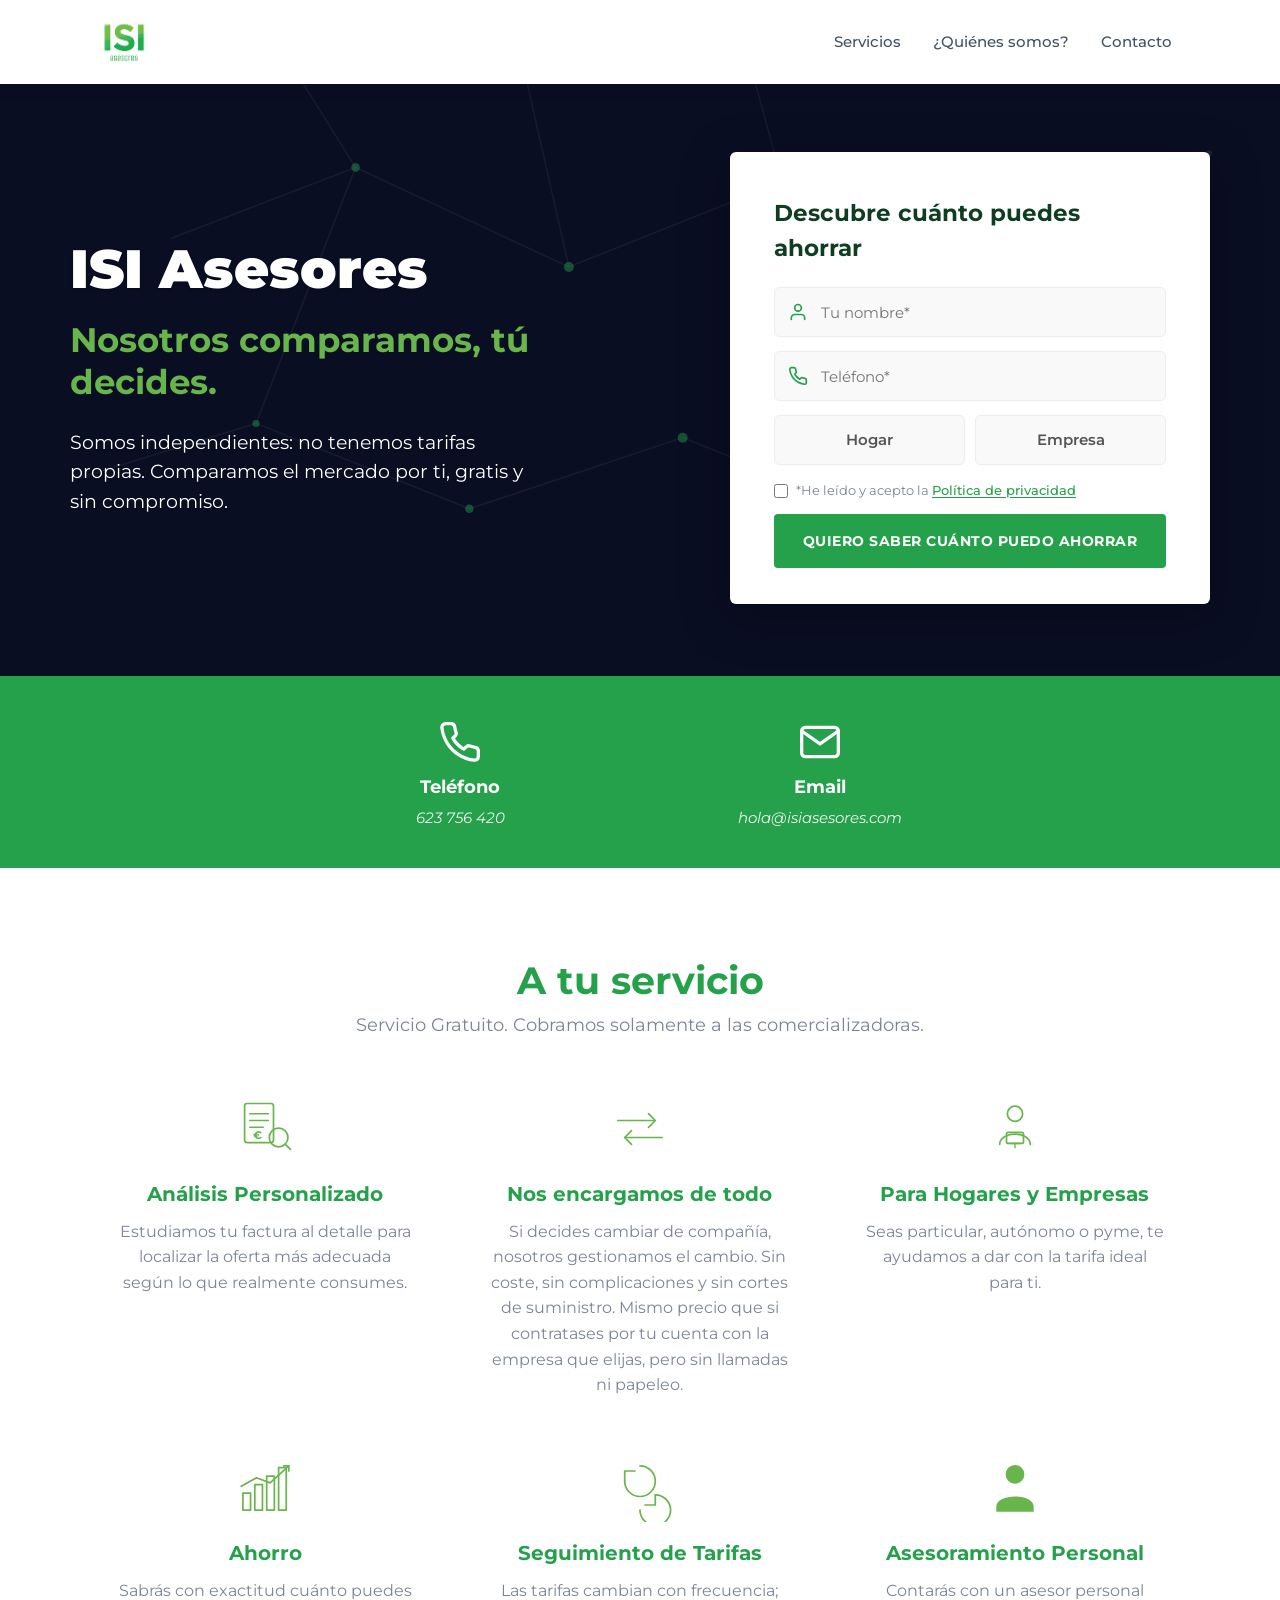
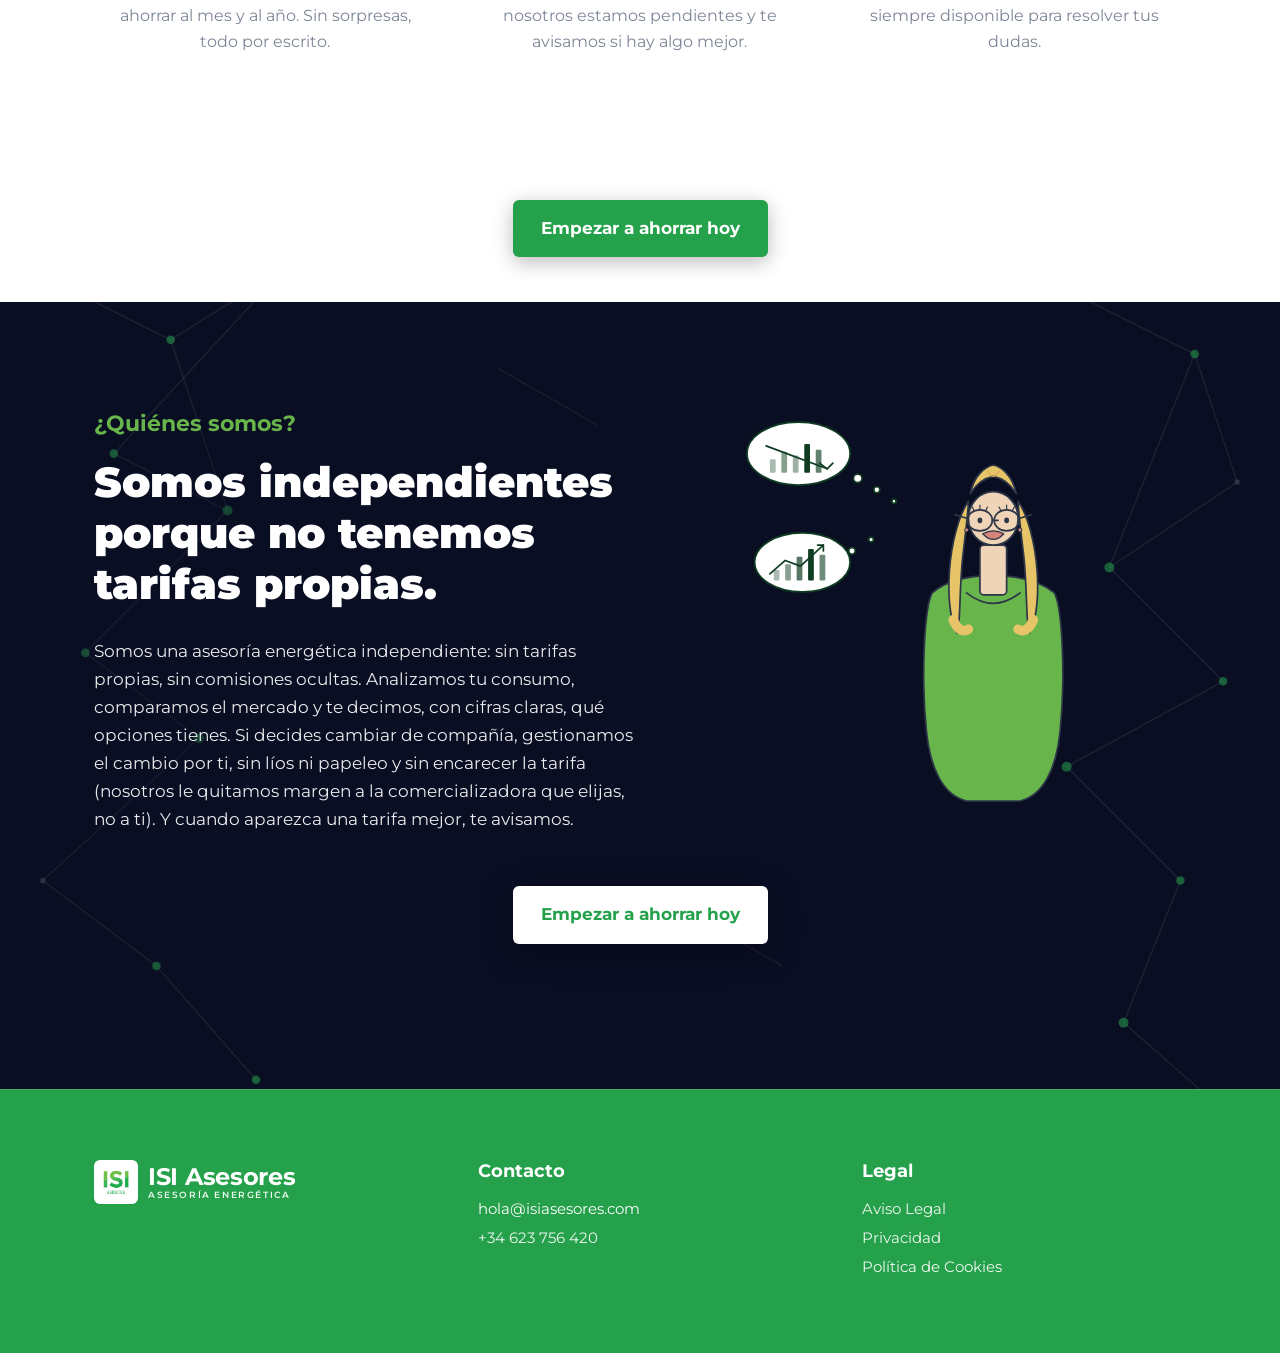
<file: index.html>
<!DOCTYPE html>
<html lang="es">

<head>
    <meta charset="utf-8">
    <link rel="icon" type="image/png" href="logoisi.png">
    <link rel="apple-touch-icon" href="logoisi.png">
    <meta name="viewport" content="width=device-width, initial-scale=1.0">
    <meta name="description" content="ISI Asesores Energéticos. Comparamos por ti, gratis y sin compromiso.">

    <title>ISI Asesores Energéticos</title>

    <link rel="preconnect" href="https://fonts.googleapis.com">
    <link rel="preconnect" href="https://fonts.gstatic.com" crossorigin>
    <link href="https://fonts.googleapis.com/css2?family=Montserrat:wght@400;700;900&display=swap" rel="stylesheet">

    <link href="css/style.css" rel="stylesheet">
</head>

<body>

    <!-- CABECERA -->
    <header class="header">
        <div class="container header__inner">

            <a class="logo" href="#home">
                <img class="logo__img" src="logoisi.png" alt="ISI asesores" width="120" height="60">
            </a>

            <nav class="nav" aria-label="Navegación principal">
                <ul class="nav__list">
                    <li><a class="nav__link" href="#services">Servicios</a></li>
                    <li><a class="nav__link" href="#somos">¿Quiénes somos?</a></li>
                    <li><a class="nav__link" href="#contacto-form">Contacto</a></li>
                </ul>
            </nav>

            <button class="nav-toggle" type="button" aria-label="Abrir menú">
                <span class="nav-toggle__bar"></span>
                <span class="nav-toggle__bar"></span>
                <span class="nav-toggle__bar"></span>
            </button>

        </div>
    </header>

    <!-- HERO -->
    <section class="hero" id="home">
        <div class="container hero__inner">

            <div class="hero__content">
                <h1 class="hero__title">ISI Asesores</h1>
                <h2 class="hero__subtitle">Nosotros comparamos, tú decides.</h2>
                <p class="hero__text">Somos independientes: no tenemos tarifas propias. Comparamos el mercado por ti, gratis y sin compromiso.</p>
            </div>

            <div class="hero__form-wrap">
                <div class="form-card" id="contacto-form">
                    <h3 class="form-card__title">Descubre cuánto puedes ahorrar</h3>

                    <form class="form-card__form">
                        <div class="form-card__field">
                            <svg class="form-card__field-icon" viewBox="0 0 24 24" fill="none" stroke="currentColor" stroke-width="2" stroke-linecap="round" stroke-linejoin="round" aria-hidden="true">
                                <path d="M20 21v-2a4 4 0 0 0-4-4H8a4 4 0 0 0-4 4v2"/>
                                <circle cx="12" cy="7" r="4"/>
                            </svg>
                            <input class="form-card__input" type="text" name="nombre" placeholder="Tu nombre*" required>
                        </div>

                        <div class="form-card__field">
                            <svg class="form-card__field-icon" viewBox="0 0 24 24" fill="none" stroke="currentColor" stroke-width="2" stroke-linecap="round" stroke-linejoin="round" aria-hidden="true">
                                <path d="M22 16.92v3a2 2 0 0 1-2.18 2 19.79 19.79 0 0 1-8.63-3.07 19.5 19.5 0 0 1-6-6 19.79 19.79 0 0 1-3.07-8.67A2 2 0 0 1 4.11 2h3a2 2 0 0 1 2 1.72c.127.96.361 1.903.7 2.81a2 2 0 0 1-.45 2.11L8.09 9.91a16 16 0 0 0 6 6l1.27-1.27a2 2 0 0 1 2.11-.45c.907.339 1.85.573 2.81.7A2 2 0 0 1 22 16.92z"/>
                            </svg>
                            <input class="form-card__input" type="tel" name="telefono" placeholder="Teléfono*" required>
                        </div>

                        <div class="form-card__tipo">
                            <label class="form-card__pill">
                                <input type="radio" name="tipo" value="hogar" required>
                                <span>Hogar</span>
                            </label>
                            <label class="form-card__pill">
                                <input type="radio" name="tipo" value="empresa">
                                <span>Empresa</span>
                            </label>
                        </div>

                        <label class="form-card__terms">
                            <input type="checkbox" name="acepto" value="1" required>
                            <span>*He leído y acepto la <a class="form-card__link" href="https://isiasesores.com/#">Política de privacidad</a></span>
                        </label>

                        <button class="form-card__submit" type="submit">QUIERO SABER CUÁNTO PUEDO AHORRAR</button>
                    </form>
                </div>
            </div>

        </div>
    </section>

    <!-- FRANJA DE CONTACTO -->
    <section class="contact-bar">
        <div class="container contact-bar__grid">

            <div class="contact-bar__item">
                <div class="contact-bar__icon">
                    <svg viewBox="0 0 24 24" fill="none" stroke="currentColor" stroke-width="1.8" stroke-linecap="round" stroke-linejoin="round" aria-hidden="true">
                        <path d="M22 16.92v3a2 2 0 0 1-2.18 2 19.79 19.79 0 0 1-8.63-3.07 19.5 19.5 0 0 1-6-6 19.79 19.79 0 0 1-3.07-8.67A2 2 0 0 1 4.11 2h3a2 2 0 0 1 2 1.72c.127.96.361 1.903.7 2.81a2 2 0 0 1-.45 2.11L8.09 9.91a16 16 0 0 0 6 6l1.27-1.27a2 2 0 0 1 2.11-.45c.907.339 1.85.573 2.81.7A2 2 0 0 1 22 16.92z"/>
                    </svg>
                </div>
                <h5 class="contact-bar__label">Teléfono</h5>
                <p class="contact-bar__value">623 756 420</p>
            </div>

            <div class="contact-bar__item">
                <div class="contact-bar__icon">
                    <svg viewBox="0 0 24 24" fill="none" stroke="currentColor" stroke-width="1.8" stroke-linecap="round" stroke-linejoin="round" aria-hidden="true">
                        <path d="M4 4h16c1.1 0 2 .9 2 2v12c0 1.1-.9 2-2 2H4c-1.1 0-2-.9-2-2V6c0-1.1.9-2 2-2z"/>
                        <polyline points="22,6 12,13 2,6"/>
                    </svg>
                </div>
                <h5 class="contact-bar__label">Email</h5>
                <p class="contact-bar__value">hola@isiasesores.com</p>
            </div>

        </div>
    </section>

    <!-- NUESTROS SERVICIOS -->
    <section class="services" id="services">
        <div class="container">

            <header class="services__header">
                <h2 class="services__title">A tu servicio</h2>
                <p class="services__subtitle">Servicio Gratuito. Cobramos solamente a las comercializadoras.</p>
            </header>

            <div class="services__grid">

                <article class="services__card">
                    <div class="services__icon" aria-hidden="true">
                        <svg viewBox="0 0 80 80" fill="none" xmlns="http://www.w3.org/2000/svg">
                            <rect x="16" y="10" width="34" height="46" rx="3" stroke="currentColor" stroke-width="2" stroke-linejoin="round"/>
                            <line x1="22" y1="22" x2="44" y2="22" stroke="currentColor" stroke-width="1.6" stroke-linecap="round"/>
                            <line x1="22" y1="30" x2="44" y2="30" stroke="currentColor" stroke-width="1.6" stroke-linecap="round"/>
                            <line x1="22" y1="38" x2="38" y2="38" stroke="currentColor" stroke-width="1.6" stroke-linecap="round"/>
                            <text x="26" y="52" fill="currentColor" font-family="Montserrat, sans-serif" font-size="13" font-weight="700">€</text>
                            <circle cx="56" cy="50" r="11" stroke="currentColor" stroke-width="2"/>
                            <line x1="64" y1="58" x2="70" y2="64" stroke="currentColor" stroke-width="2" stroke-linecap="round"/>
                        </svg>
                    </div>
                    <h3 class="services__card-title">Análisis Personalizado</h3>
                    <p class="services__card-text">Estudiamos tu factura al detalle para localizar la oferta más adecuada según lo que realmente consumes.</p>
                </article>

                <article class="services__card">
                    <div class="services__icon" aria-hidden="true">
                        <svg viewBox="0 0 80 80" fill="none" xmlns="http://www.w3.org/2000/svg">
                            <path d="M14 30 H58" stroke="currentColor" stroke-width="2" stroke-linecap="round"/>
                            <polyline points="50,22 58,30 50,38" stroke="currentColor" stroke-width="2" stroke-linecap="round" stroke-linejoin="round"/>
                            <path d="M66 50 H22" stroke="currentColor" stroke-width="2" stroke-linecap="round"/>
                            <polyline points="30,42 22,50 30,58" stroke="currentColor" stroke-width="2" stroke-linecap="round" stroke-linejoin="round"/>
                        </svg>
                    </div>
                    <h3 class="services__card-title">Nos encargamos de todo</h3>
                    <p class="services__card-text">Si decides cambiar de compañía, nosotros gestionamos el cambio. Sin coste, sin complicaciones y sin cortes de suministro. Mismo precio que si contratases por tu cuenta con la empresa que elijas, pero sin llamadas ni papeleo.</p>
                </article>

                <article class="services__card">
                    <div class="services__icon" aria-hidden="true">
                        <svg viewBox="0 0 80 80" fill="none" xmlns="http://www.w3.org/2000/svg">
                            <circle cx="40" cy="22" r="9" stroke="currentColor" stroke-width="2"/>
                            <path d="M22 58 C22 42 58 42 58 58" stroke="currentColor" stroke-width="2" stroke-linecap="round"/>
                            <rect x="30" y="44" width="20" height="13" rx="2" stroke="currentColor" stroke-width="2"/>
                            <line x1="34" y1="57" x2="46" y2="57" stroke="currentColor" stroke-width="1.6" stroke-linecap="round"/>
                            <line x1="40" y1="57" x2="40" y2="62" stroke="currentColor" stroke-width="1.6" stroke-linecap="round"/>
                        </svg>
                    </div>
                    <h3 class="services__card-title">Para Hogares y Empresas</h3>
                    <p class="services__card-text">Seas particular, autónomo o pyme, te ayudamos a dar con la tarifa ideal para ti.</p>
                </article>

                <article class="services__card">
                    <div class="services__icon" aria-hidden="true">
                        <svg viewBox="0 0 80 80" fill="none" xmlns="http://www.w3.org/2000/svg">
                            <rect x="14" y="46" width="9" height="20" stroke="currentColor" stroke-width="2" stroke-linejoin="round"/>
                            <rect x="28" y="36" width="9" height="30" stroke="currentColor" stroke-width="2" stroke-linejoin="round"/>
                            <rect x="42" y="26" width="9" height="40" stroke="currentColor" stroke-width="2" stroke-linejoin="round"/>
                            <rect x="56" y="16" width="9" height="50" stroke="currentColor" stroke-width="2" stroke-linejoin="round"/>
                            <polyline points="12,38 30,28 46,34 68,14" stroke="currentColor" stroke-width="2" stroke-linecap="round" stroke-linejoin="round"/>
                            <polyline points="62,14 68,14 68,20" stroke="currentColor" stroke-width="2" stroke-linecap="round" stroke-linejoin="round"/>
                        </svg>
                    </div>
                    <h3 class="services__card-title">Ahorro</h3>
                    <p class="services__card-text">Sabrás con exactitud cuánto puedes ahorrar al mes y al año. Sin sorpresas, todo por escrito.</p>
                </article>

                <article class="services__card">
                    <div class="services__icon" aria-hidden="true">
                        <svg viewBox="0 0 80 80" fill="none" xmlns="http://www.w3.org/2000/svg">
                            <path d="M40 14 A18 18 0 1 1 22 32" stroke="currentColor" stroke-width="2" stroke-linecap="round"/>
                            <polyline points="22,32 22,20 34,20" stroke="currentColor" stroke-width="2" stroke-linecap="round" stroke-linejoin="round"/>
                            <path d="M40 66 A18 18 0 1 0 58 48" stroke="currentColor" stroke-width="2" stroke-linecap="round"/>
                            <polyline points="58,48 58,60 46,60" stroke="currentColor" stroke-width="2" stroke-linecap="round" stroke-linejoin="round"/>
                        </svg>
                    </div>
                    <h3 class="services__card-title">Seguimiento de Tarifas</h3>
                    <p class="services__card-text">Las tarifas cambian con frecuencia; nosotros estamos pendientes y te avisamos si hay algo mejor.</p>
                </article>

                <article class="services__card">
                    <div class="services__icon services__icon--solid" aria-hidden="true">
                        <svg viewBox="0 0 80 80" xmlns="http://www.w3.org/2000/svg">
                            <circle cx="40" cy="24" r="11" fill="currentColor"/>
                            <path d="M18 62 C18 46 62 46 62 62 L62 68 H18 Z" fill="currentColor"/>
                        </svg>
                    </div>
                    <h3 class="services__card-title">Asesoramiento Personal</h3>
                    <p class="services__card-text">Contarás con un asesor personal siempre disponible para resolver tus dudas.</p>
                </article>

            </div>
        </div>
    </section>

    <div class="cta-banner">
        <div class="container cta-banner__inner">
            <a class="cta-banner__btn cta-banner__btn--blue" href="#contacto-form">Empezar a ahorrar hoy</a>
        </div>
    </div>

    <!-- ¿QUIÉNES SOMOS? -->
    <section class="somos" id="somos">
        <div class="container somos__inner">

            <div class="somos__content">
                <p class="somos__label">¿Quiénes somos?</p>
                <h2 class="somos__title">Somos independientes porque no tenemos tarifas propias.</h2>
                <p class="somos__text">Somos una asesoría energética independiente: sin tarifas propias, sin comisiones ocultas. Analizamos tu consumo, comparamos el mercado y te decimos, con cifras claras, qué opciones tienes. Si decides cambiar de compañía, gestionamos el cambio por ti, sin líos ni papeleo y sin encarecer la tarifa (nosotros le quitamos margen a la comercializadora que elijas, no a ti). Y cuando aparezca una tarifa mejor, te avisamos.</p>
            </div>

            <div class="somos__illustration" aria-hidden="true">
                <svg class="somos__svg" viewBox="0 0 440 460" fill="none" xmlns="http://www.w3.org/2000/svg">

                    <!-- Bocadillo superior: barras + flecha descendente -->
                    <ellipse cx="76" cy="54" rx="54" ry="33" fill="#ffffff" stroke="#0F3D22" stroke-width="1.8"/>
                    <rect x="46" y="60" width="6" height="14" rx="1" fill="#0F3D22" opacity="0.35"/>
                    <rect x="58" y="52" width="6" height="22" rx="1" fill="#0F3D22" opacity="0.5"/>
                    <rect x="70" y="56" width="6" height="18" rx="1" fill="#0F3D22" opacity="0.4"/>
                    <rect x="82" y="44" width="6" height="30" rx="1" fill="#0F3D22"/>
                    <rect x="94" y="50" width="6" height="24" rx="1" fill="#0F3D22" opacity="0.65"/>
                    <path d="M42 46 L106 70" stroke="#0F3D22" stroke-width="1.8" stroke-linecap="round"/>
                    <path d="M98 64 L106 70 L112 64" stroke="#0F3D22" stroke-width="1.8" stroke-linecap="round" stroke-linejoin="round"/>

                    <!-- Conectores de pensamiento (superior) -->
                    <circle cx="138" cy="80" r="4.5" fill="#ffffff" stroke="#0F3D22" stroke-width="1.8"/>
                    <circle cx="158" cy="92" r="3.2" fill="#ffffff" stroke="#0F3D22" stroke-width="1.8"/>
                    <circle cx="176" cy="104" r="2.2" fill="#ffffff" stroke="#0F3D22" stroke-width="1.8"/>

                    <!-- Bocadillo inferior: barras + flecha ascendente -->
                    <ellipse cx="80" cy="168" rx="50" ry="31" fill="#ffffff" stroke="#0F3D22" stroke-width="1.8"/>
                    <rect x="50" y="176" width="6" height="11" rx="1" fill="#0F3D22" opacity="0.35"/>
                    <rect x="62" y="170" width="6" height="17" rx="1" fill="#0F3D22" opacity="0.5"/>
                    <rect x="74" y="162" width="6" height="25" rx="1" fill="#0F3D22" opacity="0.7"/>
                    <rect x="86" y="154" width="6" height="33" rx="1" fill="#0F3D22"/>
                    <rect x="98" y="160" width="6" height="27" rx="1" fill="#0F3D22" opacity="0.6"/>
                    <path d="M46 180 L62 166 L78 172 L102 150" stroke="#0F3D22" stroke-width="1.8" stroke-linecap="round" stroke-linejoin="round"/>
                    <path d="M96 150 L102 150 L102 156" stroke="#0F3D22" stroke-width="1.8" stroke-linecap="round" stroke-linejoin="round"/>

                    <!-- Conectores de pensamiento (inferior) -->
                    <circle cx="132" cy="156" r="3.5" fill="#ffffff" stroke="#0F3D22" stroke-width="1.8"/>
                    <circle cx="152" cy="144" r="2.5" fill="#ffffff" stroke="#0F3D22" stroke-width="1.8"/>

                    <!-- Torso — trapecio redondeado, sin brazos -->
                    <path d="M216 200 C208 215 204 285 210 345 C214 385 228 412 252 418 L308 418 C332 412 346 385 350 345 C356 285 352 215 344 200 C330 188 308 182 280 182 C252 182 230 188 216 200 Z" fill="#68B54B" stroke="#2d3748" stroke-width="1.8" stroke-linejoin="round"/>

                    <!-- Escote -->
                    <path d="M252 200 Q280 222 308 200" stroke="#2d3748" stroke-width="1.8" stroke-linecap="round"/>

                    <!-- Cuello -->
                    <rect x="266" y="150" width="28" height="52" rx="4" fill="#f0d4b8" stroke="#2d3748" stroke-width="1.8"/>

                    <!-- Cabeza -->
                    <ellipse cx="280" cy="122" rx="26" ry="28" fill="#f0d4b8" stroke="#2d3748" stroke-width="1.8"/>

                    <!-- Pelo rubio — casquete superior -->
                    <path d="M256 96 C260 76 272 68 280 66 C288 68 300 76 304 96 C298 86 290 80 280 78 C270 80 262 86 256 96 Z" fill="#e8c468" stroke="#2d3748" stroke-width="1.8" stroke-linejoin="round"/>
                    <path d="M274 72 Q280 84 286 72" stroke="#d4ad52" stroke-width="1.2" stroke-linecap="round" fill="none"/>

                    <!-- Pelo rubio — mechón lateral izquierdo -->
                    <path d="M254 104 C244 118 236 148 234 178 C232 208 236 232 242 242 C246 234 244 200 248 162 C252 128 254 112 254 104 Z" fill="#e8c468" stroke="#2d3748" stroke-width="1.8" stroke-linejoin="round"/>

                    <!-- Pelo rubio — mechón lateral derecho -->
                    <path d="M306 104 C316 118 324 148 326 178 C328 208 324 232 318 242 C314 234 316 200 312 162 C308 128 306 112 306 104 Z" fill="#e8c468" stroke="#2d3748" stroke-width="1.8" stroke-linejoin="round"/>

                    <!-- Pelo rubio — caída sobre hombros (detrás) -->
                    <path d="M238 228 C242 238 248 242 254 238" stroke="#e8c468" stroke-width="10" stroke-linecap="round"/>
                    <path d="M322 228 C318 238 312 242 306 238" stroke="#e8c468" stroke-width="10" stroke-linecap="round"/>

                    <!-- Ojos -->
                    <ellipse cx="266" cy="124" rx="2.5" ry="3" fill="#2d3748"/>
                    <ellipse cx="294" cy="124" rx="2.5" ry="3" fill="#2d3748"/>

                    <!-- Gafas -->
                    <ellipse cx="266" cy="124" rx="13" ry="11" stroke="#2d3748" stroke-width="1.8"/>
                    <ellipse cx="294" cy="124" rx="13" ry="11" stroke="#2d3748" stroke-width="1.8"/>
                    <path d="M279 124 H285" stroke="#2d3748" stroke-width="1.8" stroke-linecap="round"/>
                    <path d="M253 122 L240 118" stroke="#2d3748" stroke-width="1.8" stroke-linecap="round"/>
                    <path d="M307 122 L320 118" stroke="#2d3748" stroke-width="1.8" stroke-linecap="round"/>

                    <!-- Pestañas -->
                    <path d="M260 114 L258 110" stroke="#2d3748" stroke-width="1.2" stroke-linecap="round"/>
                    <path d="M266 112 L266 108" stroke="#2d3748" stroke-width="1.2" stroke-linecap="round"/>
                    <path d="M272 114 L274 110" stroke="#2d3748" stroke-width="1.2" stroke-linecap="round"/>
                    <path d="M288 114 L286 110" stroke="#2d3748" stroke-width="1.2" stroke-linecap="round"/>
                    <path d="M294 112 L294 108" stroke="#2d3748" stroke-width="1.2" stroke-linecap="round"/>
                    <path d="M300 114 L302 110" stroke="#2d3748" stroke-width="1.2" stroke-linecap="round"/>

                    <!-- Pendientes -->
                    <circle cx="252" cy="134" r="2" fill="#d4847a" stroke="#2d3748" stroke-width="1"/>
                    <circle cx="308" cy="134" r="2" fill="#d4847a" stroke="#2d3748" stroke-width="1"/>

                    <!-- Labios — sonrisa cálida -->
                    <path d="M269 138 Q280 132 291 138 Q280 150 269 138 Z" fill="#d4847a" stroke="#2d3748" stroke-width="1.4" stroke-linejoin="round"/>

                </svg>
            </div>

        </div>

        <div class="cta-banner cta-banner--in-somos">
            <div class="container cta-banner__inner">
                <a class="cta-banner__btn cta-banner__btn--white" href="#contacto-form">Empezar a ahorrar hoy</a>
            </div>
        </div>
    </section>

    <!-- FOOTER -->
    <footer class="footer">
        <div class="footer__main">
            <div class="container footer__grid">

                <div class="footer__col footer__col--logo">
                    <a class="footer-logo" href="index.html">
                        <img class="footer-logo__icon" src="logoisi.png" alt="ISI Asesores" width="44" height="44">
                        <span class="footer-logo__text">
                            <span class="footer-logo__name">ISI Asesores</span>
                            <span class="footer-logo__tagline">ASESORÍA ENERGÉTICA</span>
                        </span>
                    </a>
                </div>

                <div class="footer__col">
                    <h5 class="footer__heading">Contacto</h5>
                    <p class="footer__line"><a class="footer__link" href="mailto:hola@isiasesores.com">hola@isiasesores.com</a></p>
                    <p class="footer__line">+34 623 756 420</p>
                </div>

                <div class="footer__col">
                    <h5 class="footer__heading">Legal</h5>
                    <a class="footer__legal-link" href="aviso-legal.html">Aviso Legal</a>
                    <a class="footer__legal-link" href="privacidad.html">Privacidad</a>
                    <a class="footer__legal-link" href="politica-de-cookies.html">Política de Cookies</a>
                </div>

            </div>
        </div>
    </footer>

    <script>
    (function () {
        var formCard = document.getElementById('contacto-form');
        var form = formCard && formCard.querySelector('.form-card__form');
        if (!form) return;

        var ENDPOINT = 'https://script.google.com/macros/s/AKfycbwnOZeSkvj3JZLTiE7JzxhOlPSsJSbARnwf8aJ-1zMxYRZtURUBpkAH0WVTJsEpiXNtbw/exec';
        var PHONE_REGEX = /^[67][0-9]{8}$/;

        var nombreInput = form.querySelector('[name="nombre"]');
        var telefonoInput = form.querySelector('[name="telefono"]');
        var telefonoField = telefonoInput.closest('.form-card__field');
        var tipoContainer = form.querySelector('.form-card__tipo');
        var tipoInputs = form.querySelectorAll('input[name="tipo"]');
        var aceptoInput = form.querySelector('[name="acepto"]');

        function showError(container, message) {
            var error = container.querySelector('.form-card__error');
            if (!error) {
                error = document.createElement('p');
                error.className = 'form-card__error';
                container.appendChild(error);
            }
            error.textContent = message;
        }

        function hideError(container) {
            var error = container.querySelector('.form-card__error');
            if (error) {
                error.remove();
            }
        }

        telefonoInput.addEventListener('input', function () {
            hideError(telefonoField);
        });

        tipoInputs.forEach(function (radio) {
            radio.addEventListener('change', function () {
                hideError(tipoContainer);
            });
        });

        form.addEventListener('submit', function (event) {
            event.preventDefault();

            var data = new FormData(form);
            var nombre = (data.get('nombre') || '').trim();
            var telefonoDigits = (data.get('telefono') || '').replace(/\D/g, '');
            var tipo = data.get('tipo');
            var isValid = true;

            if (!PHONE_REGEX.test(telefonoDigits)) {
                showError(telefonoField, 'El número introducido no es correcto');
                isValid = false;
            } else {
                hideError(telefonoField);
            }

            if (tipo !== 'hogar' && tipo !== 'empresa') {
                showError(tipoContainer, 'Rellena el campo Hogar / Empresa');
                isValid = false;
            } else {
                hideError(tipoContainer);
            }

            if (!nombre) {
                nombreInput.reportValidity();
                isValid = false;
            }

            if (!aceptoInput.checked) {
                aceptoInput.reportValidity();
                isValid = false;
            }

            if (!isValid) {
                return;
            }

            var payload = {
                nombre: nombre,
                telefono: telefonoDigits,
                tipo: tipo
            };

            fetch(ENDPOINT, {
                method: 'POST',
                mode: 'no-cors',
                headers: { 'Content-Type': 'application/json' },
                body: JSON.stringify(payload)
            }).finally(function () {
                formCard.innerHTML = '<p class="form-card__title form-card__success">¡Gracias! Te llamamos en breve.</p>';
            });
        });
    })();
    </script>

</body>
</html>
</file>
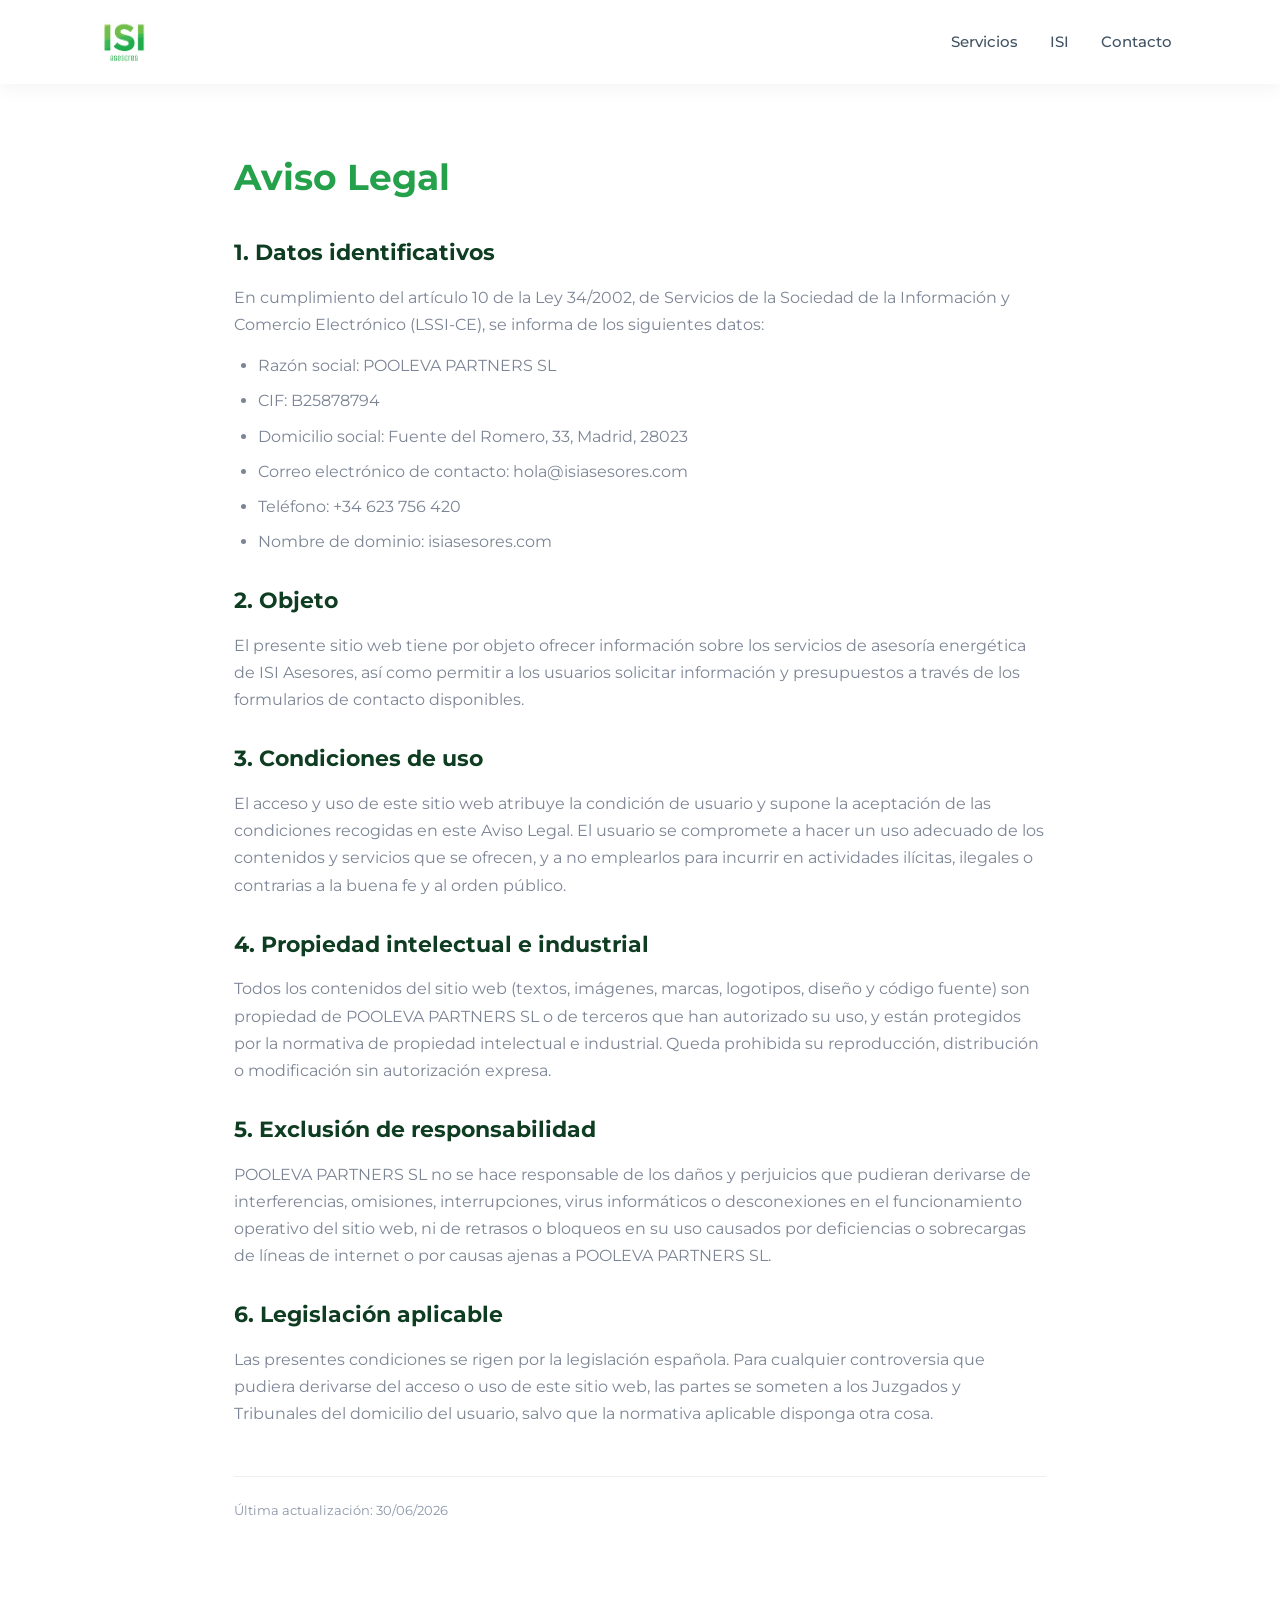
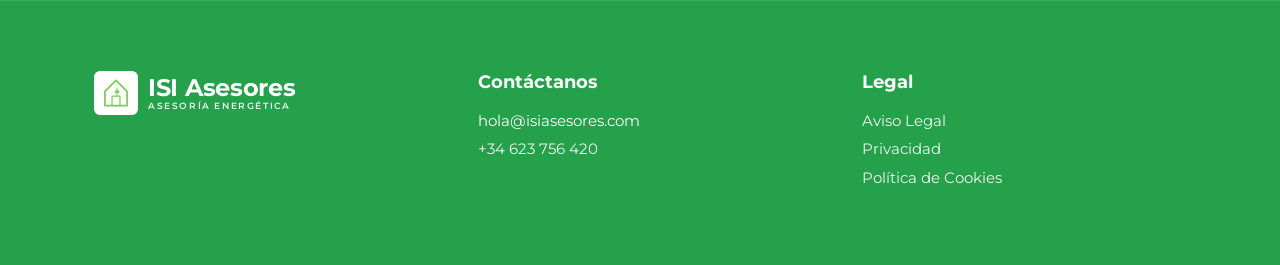
<file: aviso-legal.html>
<!DOCTYPE html>
<html lang="es">

<head>
    <meta charset="utf-8">
    <link rel="icon" type="image/png" href="logoisi.png">
    <link rel="apple-touch-icon" href="logoisi.png">
    <meta name="viewport" content="width=device-width, initial-scale=1.0">
    <meta name="description" content="Aviso Legal de ISI Asesores Energéticos">

    <title>Aviso Legal | ISI Asesores Energéticos</title>

    <link rel="preconnect" href="https://fonts.googleapis.com">
    <link rel="preconnect" href="https://fonts.gstatic.com" crossorigin>
    <link href="https://fonts.googleapis.com/css2?family=Montserrat:wght@400;700;900&display=swap" rel="stylesheet">

    <link href="css/style.css" rel="stylesheet">
</head>

<body>

    <header class="header">
        <div class="container header__inner">

            <a class="logo" href="index.html">
                <img class="logo__img" src="logoisi.png" alt="ISI asesores" width="120" height="60">
            </a>

            <nav class="nav" aria-label="Navegación principal">
                <ul class="nav__list">
                    <li><a class="nav__link" href="index.html#services">Servicios</a></li>
                    <li><a class="nav__link" href="index.html#somos">ISI</a></li>
                    <li><a class="nav__link" href="index.html#contacto-form">Contacto</a></li>
                </ul>
            </nav>

            <button class="nav-toggle" type="button" aria-label="Abrir menú">
                <span class="nav-toggle__bar"></span>
                <span class="nav-toggle__bar"></span>
                <span class="nav-toggle__bar"></span>
            </button>

        </div>
    </header>

    <main class="legal-page">
        <div class="legal-page__inner">

            <h1 class="legal-page__title">Aviso Legal</h1>

            <section class="legal-page__section">
                <h2>1. Datos identificativos</h2>
                <p>En cumplimiento del artículo 10 de la Ley 34/2002, de Servicios de la Sociedad de la Información y Comercio Electrónico (LSSI-CE), se informa de los siguientes datos:</p>
                <ul>
                    <li>Razón social: POOLEVA PARTNERS SL</li>
                    <li>CIF: B25878794</li>
                    <li>Domicilio social: Fuente del Romero, 33, Madrid, 28023</li>
                    <li>Correo electrónico de contacto: hola@isiasesores.com</li>
                    <li>Teléfono: +34 623 756 420</li>
                    <li>Nombre de dominio: isiasesores.com</li>
                </ul>
            </section>

            <section class="legal-page__section">
                <h2>2. Objeto</h2>
                <p>El presente sitio web tiene por objeto ofrecer información sobre los servicios de asesoría energética de ISI Asesores, así como permitir a los usuarios solicitar información y presupuestos a través de los formularios de contacto disponibles.</p>
            </section>

            <section class="legal-page__section">
                <h2>3. Condiciones de uso</h2>
                <p>El acceso y uso de este sitio web atribuye la condición de usuario y supone la aceptación de las condiciones recogidas en este Aviso Legal. El usuario se compromete a hacer un uso adecuado de los contenidos y servicios que se ofrecen, y a no emplearlos para incurrir en actividades ilícitas, ilegales o contrarias a la buena fe y al orden público.</p>
            </section>

            <section class="legal-page__section">
                <h2>4. Propiedad intelectual e industrial</h2>
                <p>Todos los contenidos del sitio web (textos, imágenes, marcas, logotipos, diseño y código fuente) son propiedad de POOLEVA PARTNERS SL o de terceros que han autorizado su uso, y están protegidos por la normativa de propiedad intelectual e industrial. Queda prohibida su reproducción, distribución o modificación sin autorización expresa.</p>
            </section>

            <section class="legal-page__section">
                <h2>5. Exclusión de responsabilidad</h2>
                <p>POOLEVA PARTNERS SL no se hace responsable de los daños y perjuicios que pudieran derivarse de interferencias, omisiones, interrupciones, virus informáticos o desconexiones en el funcionamiento operativo del sitio web, ni de retrasos o bloqueos en su uso causados por deficiencias o sobrecargas de líneas de internet o por causas ajenas a POOLEVA PARTNERS SL.</p>
            </section>

            <section class="legal-page__section">
                <h2>6. Legislación aplicable</h2>
                <p>Las presentes condiciones se rigen por la legislación española. Para cualquier controversia que pudiera derivarse del acceso o uso de este sitio web, las partes se someten a los Juzgados y Tribunales del domicilio del usuario, salvo que la normativa aplicable disponga otra cosa.</p>
            </section>

            <p class="legal-page__updated">Última actualización: 30/06/2026</p>

        </div>
    </main>

    <footer class="footer">
        <div class="footer__main">
            <div class="container footer__grid">

                <div class="footer__col footer__col--logo">
                    <a class="footer-logo" href="index.html">
                        <svg class="footer-logo__icon" viewBox="0 0 48 48" aria-hidden="true" xmlns="http://www.w3.org/2000/svg">
                            <rect x="4" y="4" width="40" height="40" rx="6" fill="rgba(255,255,255,0.06)"/>
                            <path d="M24 8 L38 22 V40 H10 V22 Z" fill="none" stroke="#7FCB5C" stroke-width="2.2" stroke-linejoin="round"/>
                            <rect x="19" y="28" width="10" height="12" fill="none" stroke="#7FCB5C" stroke-width="1.6" rx="0.5"/>
                            <path d="M26 16 L22 24 H25 L23 30 L29 21 H26 Z" fill="#7FCB5C"/>
                        </svg>
                        <span class="footer-logo__text">
                            <span class="footer-logo__name">ISI Asesores</span>
                            <span class="footer-logo__tagline">ASESORÍA ENERGÉTICA</span>
                        </span>
                    </a>
                </div>

                <div class="footer__col">
                    <h5 class="footer__heading">Contáctanos</h5>
                    <p class="footer__line"><a class="footer__link" href="mailto:hola@isiasesores.com">hola@isiasesores.com</a></p>
                    <p class="footer__line">+34 623 756 420</p>
                </div>

                <div class="footer__col">
                    <h5 class="footer__heading">Legal</h5>
                    <a class="footer__legal-link" href="aviso-legal.html">Aviso Legal</a>
                    <a class="footer__legal-link" href="privacidad.html">Privacidad</a>
                    <a class="footer__legal-link" href="politica-de-cookies.html">Política de Cookies</a>
                </div>

            </div>
        </div>
    </footer>

</body>
</html>
</file>
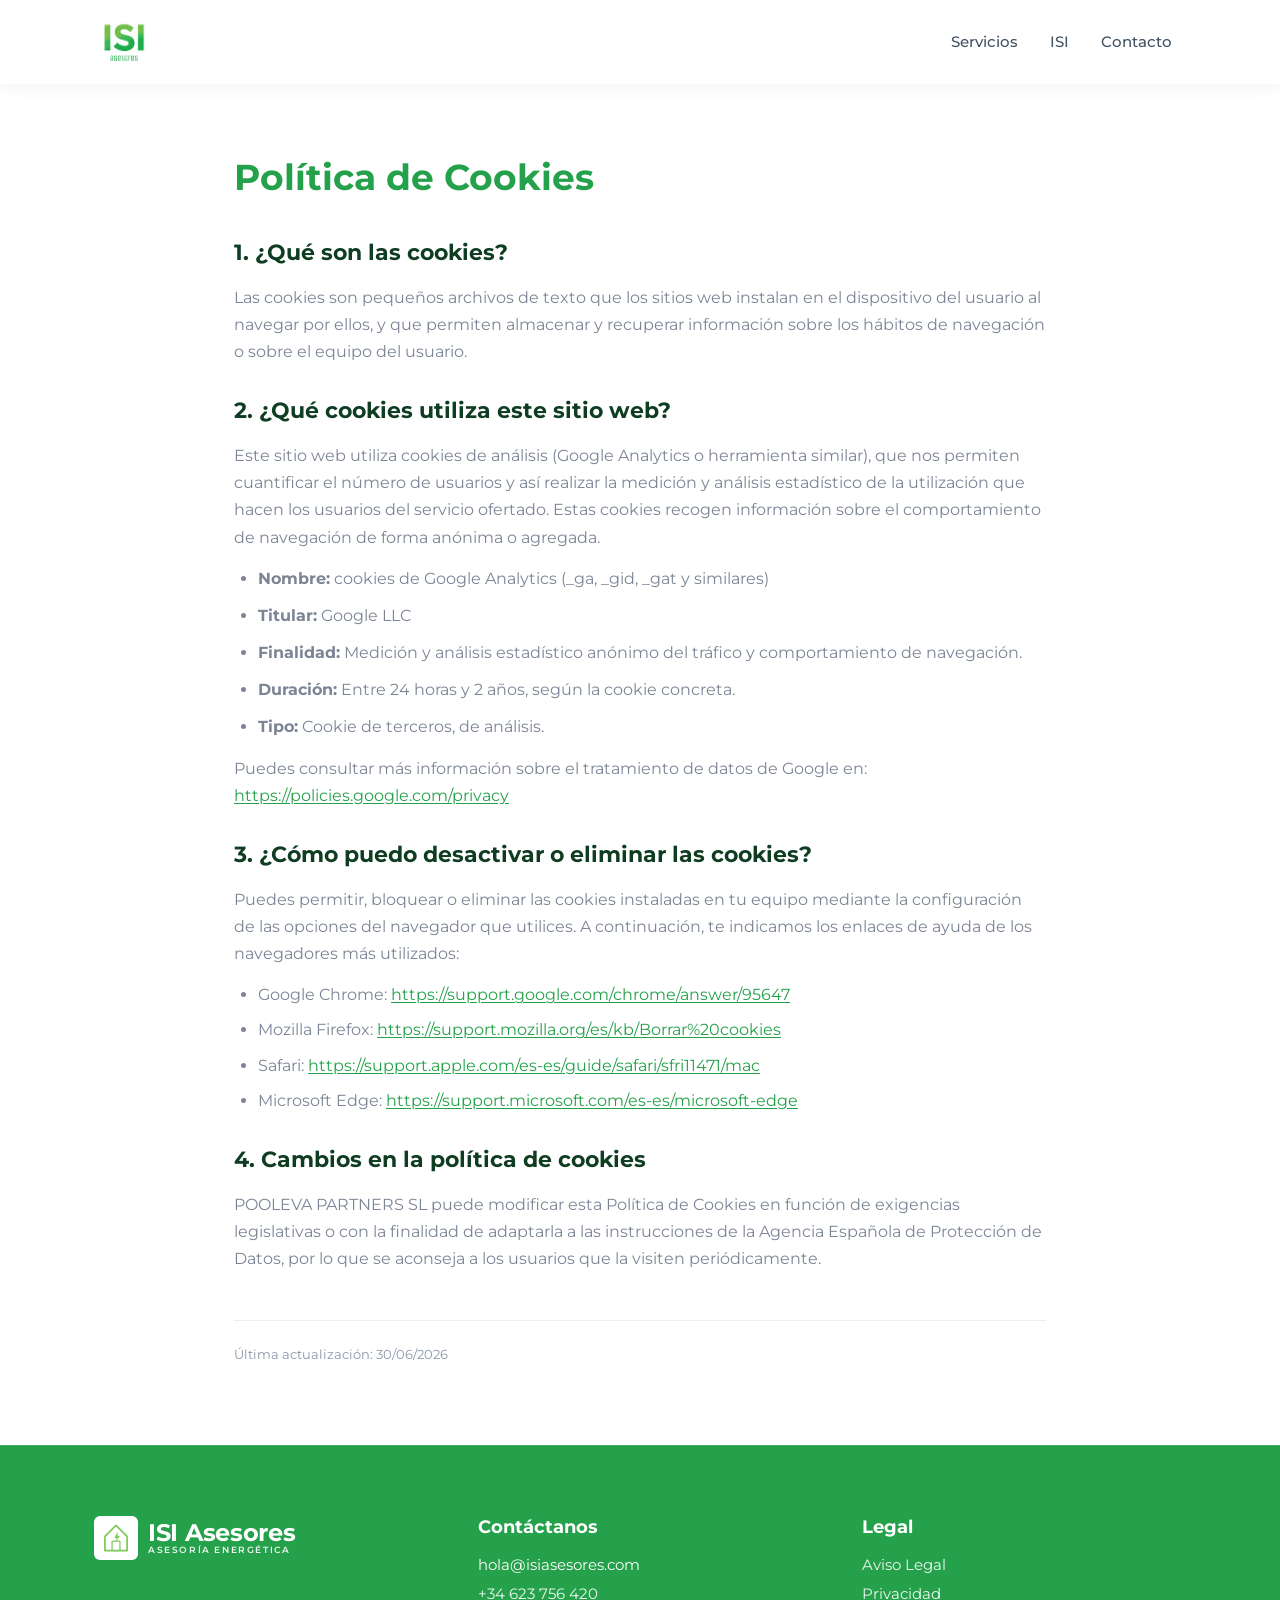
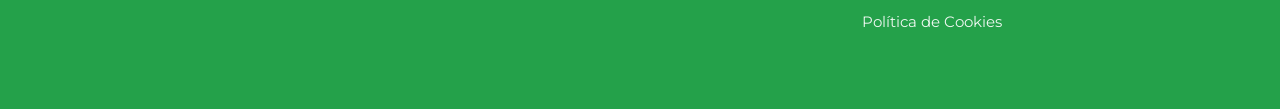
<file: politica-de-cookies.html>
<!DOCTYPE html>
<html lang="es">

<head>
    <meta charset="utf-8">
    <link rel="icon" type="image/png" href="logoisi.png">
    <link rel="apple-touch-icon" href="logoisi.png">
    <meta name="viewport" content="width=device-width, initial-scale=1.0">
    <meta name="description" content="Política de Cookies de ISI Asesores Energéticos">

    <title>Política de Cookies | ISI Asesores Energéticos</title>

    <link rel="preconnect" href="https://fonts.googleapis.com">
    <link rel="preconnect" href="https://fonts.gstatic.com" crossorigin>
    <link href="https://fonts.googleapis.com/css2?family=Montserrat:wght@400;700;900&display=swap" rel="stylesheet">

    <link href="css/style.css" rel="stylesheet">
</head>

<body>

    <header class="header">
        <div class="container header__inner">

            <a class="logo" href="index.html">
                <img class="logo__img" src="logoisi.png" alt="ISI asesores" width="120" height="60">
            </a>

            <nav class="nav" aria-label="Navegación principal">
                <ul class="nav__list">
                    <li><a class="nav__link" href="index.html#services">Servicios</a></li>
                    <li><a class="nav__link" href="index.html#somos">ISI</a></li>
                    <li><a class="nav__link" href="index.html#contacto-form">Contacto</a></li>
                </ul>
            </nav>

            <button class="nav-toggle" type="button" aria-label="Abrir menú">
                <span class="nav-toggle__bar"></span>
                <span class="nav-toggle__bar"></span>
                <span class="nav-toggle__bar"></span>
            </button>

        </div>
    </header>

    <main class="legal-page">
        <div class="legal-page__inner">

            <h1 class="legal-page__title">Política de Cookies</h1>

            <section class="legal-page__section">
                <h2>1. ¿Qué son las cookies?</h2>
                <p>Las cookies son pequeños archivos de texto que los sitios web instalan en el dispositivo del usuario al navegar por ellos, y que permiten almacenar y recuperar información sobre los hábitos de navegación o sobre el equipo del usuario.</p>
            </section>

            <section class="legal-page__section">
                <h2>2. ¿Qué cookies utiliza este sitio web?</h2>
                <p>Este sitio web utiliza cookies de análisis (Google Analytics o herramienta similar), que nos permiten cuantificar el número de usuarios y así realizar la medición y análisis estadístico de la utilización que hacen los usuarios del servicio ofertado. Estas cookies recogen información sobre el comportamiento de navegación de forma anónima o agregada.</p>
                <ul class="legal-page__cookies-list">
                    <li><strong>Nombre:</strong> cookies de Google Analytics (_ga, _gid, _gat y similares)</li>
                    <li><strong>Titular:</strong> Google LLC</li>
                    <li><strong>Finalidad:</strong> Medición y análisis estadístico anónimo del tráfico y comportamiento de navegación.</li>
                    <li><strong>Duración:</strong> Entre 24 horas y 2 años, según la cookie concreta.</li>
                    <li><strong>Tipo:</strong> Cookie de terceros, de análisis.</li>
                </ul>
                <p>Puedes consultar más información sobre el tratamiento de datos de Google en: <a href="https://policies.google.com/privacy" target="_blank" rel="noopener">https://policies.google.com/privacy</a></p>
            </section>

            <section class="legal-page__section">
                <h2>3. ¿Cómo puedo desactivar o eliminar las cookies?</h2>
                <p>Puedes permitir, bloquear o eliminar las cookies instaladas en tu equipo mediante la configuración de las opciones del navegador que utilices. A continuación, te indicamos los enlaces de ayuda de los navegadores más utilizados:</p>
                <ul>
                    <li>Google Chrome: <a href="https://support.google.com/chrome/answer/95647" target="_blank" rel="noopener">https://support.google.com/chrome/answer/95647</a></li>
                    <li>Mozilla Firefox: <a href="https://support.mozilla.org/es/kb/Borrar%20cookies" target="_blank" rel="noopener">https://support.mozilla.org/es/kb/Borrar%20cookies</a></li>
                    <li>Safari: <a href="https://support.apple.com/es-es/guide/safari/sfri11471/mac" target="_blank" rel="noopener">https://support.apple.com/es-es/guide/safari/sfri11471/mac</a></li>
                    <li>Microsoft Edge: <a href="https://support.microsoft.com/es-es/microsoft-edge" target="_blank" rel="noopener">https://support.microsoft.com/es-es/microsoft-edge</a></li>
                </ul>
            </section>

            <section class="legal-page__section">
                <h2>4. Cambios en la política de cookies</h2>
                <p>POOLEVA PARTNERS SL puede modificar esta Política de Cookies en función de exigencias legislativas o con la finalidad de adaptarla a las instrucciones de la Agencia Española de Protección de Datos, por lo que se aconseja a los usuarios que la visiten periódicamente.</p>
            </section>

            <p class="legal-page__updated">Última actualización: 30/06/2026</p>

        </div>
    </main>

    <footer class="footer">
        <div class="footer__main">
            <div class="container footer__grid">

                <div class="footer__col footer__col--logo">
                    <a class="footer-logo" href="index.html">
                        <svg class="footer-logo__icon" viewBox="0 0 48 48" aria-hidden="true" xmlns="http://www.w3.org/2000/svg">
                            <rect x="4" y="4" width="40" height="40" rx="6" fill="rgba(255,255,255,0.06)"/>
                            <path d="M24 8 L38 22 V40 H10 V22 Z" fill="none" stroke="#7FCB5C" stroke-width="2.2" stroke-linejoin="round"/>
                            <rect x="19" y="28" width="10" height="12" fill="none" stroke="#7FCB5C" stroke-width="1.6" rx="0.5"/>
                            <path d="M26 16 L22 24 H25 L23 30 L29 21 H26 Z" fill="#7FCB5C"/>
                        </svg>
                        <span class="footer-logo__text">
                            <span class="footer-logo__name">ISI Asesores</span>
                            <span class="footer-logo__tagline">ASESORÍA ENERGÉTICA</span>
                        </span>
                    </a>
                </div>

                <div class="footer__col">
                    <h5 class="footer__heading">Contáctanos</h5>
                    <p class="footer__line"><a class="footer__link" href="mailto:hola@isiasesores.com">hola@isiasesores.com</a></p>
                    <p class="footer__line">+34 623 756 420</p>
                </div>

                <div class="footer__col">
                    <h5 class="footer__heading">Legal</h5>
                    <a class="footer__legal-link" href="aviso-legal.html">Aviso Legal</a>
                    <a class="footer__legal-link" href="privacidad.html">Privacidad</a>
                    <a class="footer__legal-link" href="politica-de-cookies.html">Política de Cookies</a>
                </div>

            </div>
        </div>
    </footer>

</body>
</html>
</file>
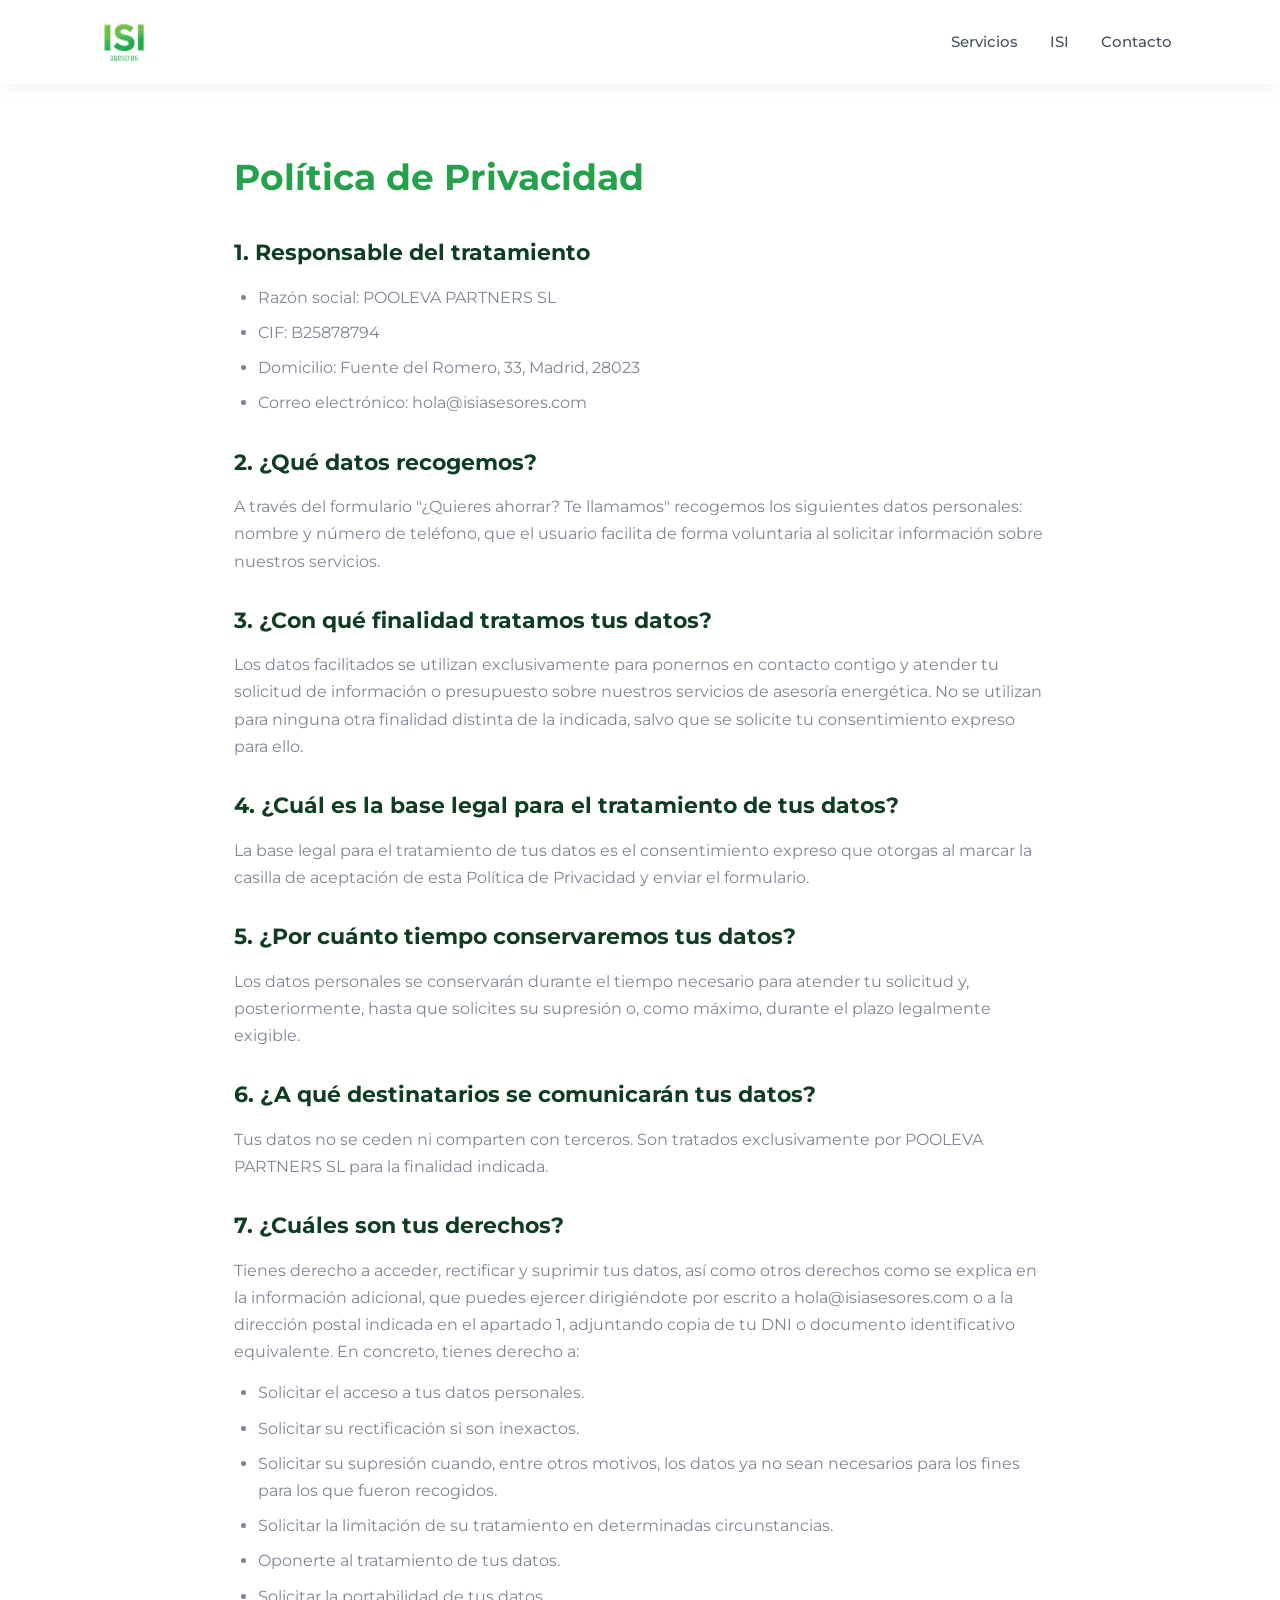
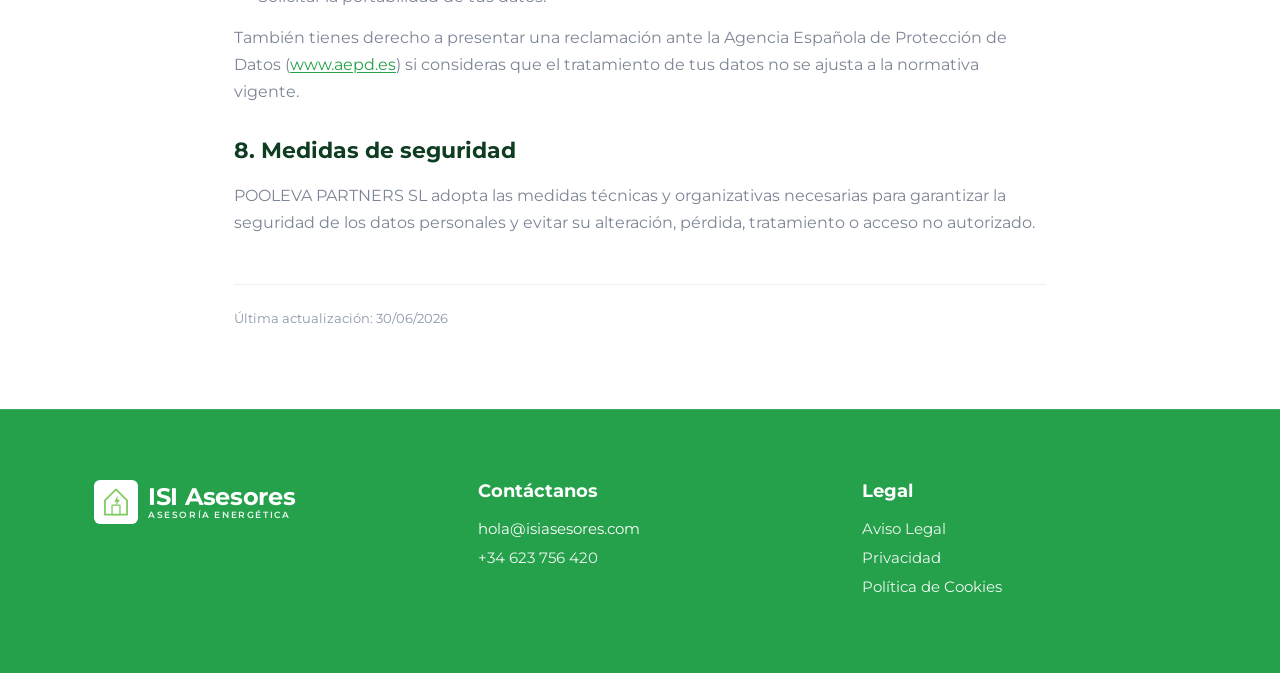
<file: privacidad.html>
<!DOCTYPE html>
<html lang="es">

<head>
    <meta charset="utf-8">
    <link rel="icon" type="image/png" href="logoisi.png">
    <link rel="apple-touch-icon" href="logoisi.png">
    <meta name="viewport" content="width=device-width, initial-scale=1.0">
    <meta name="description" content="Política de Privacidad de ISI Asesores Energéticos">

    <title>Política de Privacidad | ISI Asesores Energéticos</title>

    <link rel="preconnect" href="https://fonts.googleapis.com">
    <link rel="preconnect" href="https://fonts.gstatic.com" crossorigin>
    <link href="https://fonts.googleapis.com/css2?family=Montserrat:wght@400;700;900&display=swap" rel="stylesheet">

    <link href="css/style.css" rel="stylesheet">
</head>

<body>

    <header class="header">
        <div class="container header__inner">

            <a class="logo" href="index.html">
                <img class="logo__img" src="logoisi.png" alt="ISI asesores" width="120" height="60">
            </a>

            <nav class="nav" aria-label="Navegación principal">
                <ul class="nav__list">
                    <li><a class="nav__link" href="index.html#services">Servicios</a></li>
                    <li><a class="nav__link" href="index.html#somos">ISI</a></li>
                    <li><a class="nav__link" href="index.html#contacto-form">Contacto</a></li>
                </ul>
            </nav>

            <button class="nav-toggle" type="button" aria-label="Abrir menú">
                <span class="nav-toggle__bar"></span>
                <span class="nav-toggle__bar"></span>
                <span class="nav-toggle__bar"></span>
            </button>

        </div>
    </header>

    <main class="legal-page">
        <div class="legal-page__inner">

            <h1 class="legal-page__title">Política de Privacidad</h1>

            <section class="legal-page__section">
                <h2>1. Responsable del tratamiento</h2>
                <ul>
                    <li>Razón social: POOLEVA PARTNERS SL</li>
                    <li>CIF: B25878794</li>
                    <li>Domicilio: Fuente del Romero, 33, Madrid, 28023</li>
                    <li>Correo electrónico: hola@isiasesores.com</li>
                </ul>
            </section>

            <section class="legal-page__section">
                <h2>2. ¿Qué datos recogemos?</h2>
                <p>A través del formulario "¿Quieres ahorrar? Te llamamos" recogemos los siguientes datos personales: nombre y número de teléfono, que el usuario facilita de forma voluntaria al solicitar información sobre nuestros servicios.</p>
            </section>

            <section class="legal-page__section">
                <h2>3. ¿Con qué finalidad tratamos tus datos?</h2>
                <p>Los datos facilitados se utilizan exclusivamente para ponernos en contacto contigo y atender tu solicitud de información o presupuesto sobre nuestros servicios de asesoría energética. No se utilizan para ninguna otra finalidad distinta de la indicada, salvo que se solicite tu consentimiento expreso para ello.</p>
            </section>

            <section class="legal-page__section">
                <h2>4. ¿Cuál es la base legal para el tratamiento de tus datos?</h2>
                <p>La base legal para el tratamiento de tus datos es el consentimiento expreso que otorgas al marcar la casilla de aceptación de esta Política de Privacidad y enviar el formulario.</p>
            </section>

            <section class="legal-page__section">
                <h2>5. ¿Por cuánto tiempo conservaremos tus datos?</h2>
                <p>Los datos personales se conservarán durante el tiempo necesario para atender tu solicitud y, posteriormente, hasta que solicites su supresión o, como máximo, durante el plazo legalmente exigible.</p>
            </section>

            <section class="legal-page__section">
                <h2>6. ¿A qué destinatarios se comunicarán tus datos?</h2>
                <p>Tus datos no se ceden ni comparten con terceros. Son tratados exclusivamente por POOLEVA PARTNERS SL para la finalidad indicada.</p>
            </section>

            <section class="legal-page__section">
                <h2>7. ¿Cuáles son tus derechos?</h2>
                <p>Tienes derecho a acceder, rectificar y suprimir tus datos, así como otros derechos como se explica en la información adicional, que puedes ejercer dirigiéndote por escrito a hola@isiasesores.com o a la dirección postal indicada en el apartado 1, adjuntando copia de tu DNI o documento identificativo equivalente. En concreto, tienes derecho a:</p>
                <ul>
                    <li>Solicitar el acceso a tus datos personales.</li>
                    <li>Solicitar su rectificación si son inexactos.</li>
                    <li>Solicitar su supresión cuando, entre otros motivos, los datos ya no sean necesarios para los fines para los que fueron recogidos.</li>
                    <li>Solicitar la limitación de su tratamiento en determinadas circunstancias.</li>
                    <li>Oponerte al tratamiento de tus datos.</li>
                    <li>Solicitar la portabilidad de tus datos.</li>
                </ul>
                <p>También tienes derecho a presentar una reclamación ante la Agencia Española de Protección de Datos (<a href="https://www.aepd.es" target="_blank" rel="noopener">www.aepd.es</a>) si consideras que el tratamiento de tus datos no se ajusta a la normativa vigente.</p>
            </section>

            <section class="legal-page__section">
                <h2>8. Medidas de seguridad</h2>
                <p>POOLEVA PARTNERS SL adopta las medidas técnicas y organizativas necesarias para garantizar la seguridad de los datos personales y evitar su alteración, pérdida, tratamiento o acceso no autorizado.</p>
            </section>

            <p class="legal-page__updated">Última actualización: 30/06/2026</p>

        </div>
    </main>

    <footer class="footer">
        <div class="footer__main">
            <div class="container footer__grid">

                <div class="footer__col footer__col--logo">
                    <a class="footer-logo" href="index.html">
                        <svg class="footer-logo__icon" viewBox="0 0 48 48" aria-hidden="true" xmlns="http://www.w3.org/2000/svg">
                            <rect x="4" y="4" width="40" height="40" rx="6" fill="rgba(255,255,255,0.06)"/>
                            <path d="M24 8 L38 22 V40 H10 V22 Z" fill="none" stroke="#7FCB5C" stroke-width="2.2" stroke-linejoin="round"/>
                            <rect x="19" y="28" width="10" height="12" fill="none" stroke="#7FCB5C" stroke-width="1.6" rx="0.5"/>
                            <path d="M26 16 L22 24 H25 L23 30 L29 21 H26 Z" fill="#7FCB5C"/>
                        </svg>
                        <span class="footer-logo__text">
                            <span class="footer-logo__name">ISI Asesores</span>
                            <span class="footer-logo__tagline">ASESORÍA ENERGÉTICA</span>
                        </span>
                    </a>
                </div>

                <div class="footer__col">
                    <h5 class="footer__heading">Contáctanos</h5>
                    <p class="footer__line"><a class="footer__link" href="mailto:hola@isiasesores.com">hola@isiasesores.com</a></p>
                    <p class="footer__line">+34 623 756 420</p>
                </div>

                <div class="footer__col">
                    <h5 class="footer__heading">Legal</h5>
                    <a class="footer__legal-link" href="aviso-legal.html">Aviso Legal</a>
                    <a class="footer__legal-link" href="privacidad.html">Privacidad</a>
                    <a class="footer__legal-link" href="politica-de-cookies.html">Política de Cookies</a>
                </div>

            </div>
        </div>
    </footer>

</body>
</html>
</file>
<file: css/style.css>
/* =============================================
   ISI Asesores — Hero (CSS puro, sin frameworks)
   ============================================= */

*, *::before, *::after {
  box-sizing: border-box;
  margin: 0;
  padding: 0;
}

html {
  scroll-behavior: smooth;
}

body {
  font-family: 'Montserrat', sans-serif;
  font-weight: 400;
  font-size: 16px;
  line-height: 1.5;
  color: #405263;
  background: #fff;
  -webkit-font-smoothing: antialiased;
}

a {
  text-decoration: none;
  color: inherit;
}

ul {
  list-style: none;
}

img, svg {
  display: block;
  max-width: 100%;
}

.container {
  width: 100%;
  max-width: 1140px;
  margin: 0 auto;
  padding: 0 24px;
}

/* Altura del header fijo (para scroll-margin) */
:root {
  --header-height: 96px;
}

#home,
#services,
#somos,
#contacto-form {
  scroll-margin-top: var(--header-height);
}

/* =============================================
   CABECERA
   ============================================= */

.header {
  position: fixed;
  top: 0;
  left: 0;
  right: 0;
  z-index: 1000;
  background: #fff;
  box-shadow: 0 2px 20px rgba(0, 0, 0, 0.06);
}

.header__inner {
  display: flex;
  align-items: center;
  justify-content: space-between;
  min-height: 72px;
  padding-top: 12px;
  padding-bottom: 12px;
  gap: 24px;
}

/* Logo */
.logo {
  display: flex;
  align-items: center;
  flex-shrink: 0;
  line-height: 0;
}

.logo__img {
  display: block;
  width: auto;
  height: auto;
  max-height: 60px;
  max-width: min(180px, 42vw);
}

/* Navegación desktop */
.nav {
  display: flex;
  align-items: center;
  gap: 8px;
}

.nav__list {
  display: flex;
  align-items: center;
  gap: 4px;
}

.nav__link {
  display: block;
  padding: 10px 14px;
  font-size: 15px;
  font-weight: 500;
  color: #405263;
  transition: color 0.2s ease;
  white-space: nowrap;
}

.nav__link:hover {
  color: #24A14A;
}

.nav__btn {
  display: inline-flex;
  align-items: center;
  gap: 8px;
  margin-left: 8px;
  padding: 10px 18px;
  font-size: 15px;
  font-weight: 500;
  color: #24A14A;
  border: 1.5px solid #24A14A;
  border-radius: 8px;
  transition: background 0.2s ease, color 0.2s ease;
  white-space: nowrap;
}

.nav__btn:hover {
  background: #24A14A;
  color: #fff;
}

.nav__btn-icon {
  width: 16px;
  height: 16px;
  flex-shrink: 0;
}

/* Hamburguesa (solo móvil) */
.nav-toggle {
  display: none;
  flex-direction: column;
  justify-content: center;
  gap: 5px;
  width: 40px;
  height: 40px;
  padding: 8px;
  background: none;
  border: 1.5px solid #24A14A;
  border-radius: 6px;
  cursor: pointer;
}

.nav-toggle__bar {
  display: block;
  width: 100%;
  height: 2px;
  background: #24A14A;
  border-radius: 1px;
}

/* =============================================
   HERO
   ============================================= */

.hero {
  position: relative;
  overflow: hidden;
  padding-top: 72px;
  background-color: #0a0e23;
  background-image: url("data:image/svg+xml,%3Csvg xmlns='http://www.w3.org/2000/svg' width='900' height='700' viewBox='0 0 900 700'%3E%3Crect fill='%230a0e23' width='900' height='700'/%3E%3Cg stroke='rgba(255,255,255,0.06)' stroke-width='1' fill='none'%3E%3Cline x1='70' y1='100' x2='200' y2='150'/%3E%3Cline x1='200' y1='150' x2='350' y2='80'/%3E%3Cline x1='350' y1='80' x2='520' y2='130'/%3E%3Cline x1='520' y1='130' x2='680' y2='70'/%3E%3Cline x1='680' y1='70' x2='830' y2='120'/%3E%3Cline x1='120' y1='280' x2='250' y2='230'/%3E%3Cline x1='250' y1='230' x2='400' y2='300'/%3E%3Cline x1='400' y1='300' x2='550' y2='240'/%3E%3Cline x1='550' y1='240' x2='720' y2='290'/%3E%3Cline x1='720' y1='290' x2='850' y2='220'/%3E%3Cline x1='50' y1='450' x2='180' y2='410'/%3E%3Cline x1='180' y1='410' x2='330' y2='470'/%3E%3Cline x1='330' y1='470' x2='480' y2='420'/%3E%3Cline x1='480' y1='420' x2='630' y2='480'/%3E%3Cline x1='630' y1='480' x2='780' y2='430'/%3E%3Cline x1='200' y1='150' x2='250' y2='230'/%3E%3Cline x1='350' y1='80' x2='400' y2='300'/%3E%3Cline x1='520' y1='130' x2='550' y2='240'/%3E%3Cline x1='180' y1='410' x2='250' y2='230'/%3E%3C/g%3E%3Cg fill='rgba(255,255,255,0.1)'%3E%3Ccircle cx='70' cy='100' r='2'/%3E%3Ccircle cx='830' cy='120' r='2'/%3E%3Ccircle cx='850' cy='220' r='2'/%3E%3Ccircle cx='780' cy='430' r='2'/%3E%3C/g%3E%3Cg fill='rgba(36,161,74,0.45)'%3E%3Ccircle cx='200' cy='150' r='3'/%3E%3Ccircle cx='350' cy='80' r='2.5'/%3E%3Ccircle cx='520' cy='130' r='3'/%3E%3Ccircle cx='680' cy='70' r='2.5'/%3E%3Ccircle cx='250' cy='230' r='3'/%3E%3Ccircle cx='400' cy='300' r='3.5'/%3E%3Ccircle cx='550' cy='240' r='3'/%3E%3Ccircle cx='720' cy='290' r='3'/%3E%3Ccircle cx='180' cy='410' r='2.5'/%3E%3Ccircle cx='330' cy='470' r='3'/%3E%3Ccircle cx='480' cy='420' r='3.5'/%3E%3Ccircle cx='630' cy='480' r='3'/%3E%3C/g%3E%3C/svg%3E");
  background-size: cover;
  background-position: center;
}

.hero__inner {
  position: relative;
  z-index: 1;
  display: grid;
  grid-template-columns: minmax(0, 1fr) minmax(0, 480px);
  gap: 40px;
  align-items: center;
  padding: 80px 0 72px;
}

/* Columna izquierda */
.hero__content {
  max-width: 540px;
}

.hero__title {
  font-size: clamp(40px, 5vw, 54px);
  font-weight: 900;
  color: #fff;
  line-height: 1.1;
  margin-bottom: 20px;
  text-shadow: 0 1px 3px rgba(0, 0, 0, 0.3);
}

.hero__subtitle {
  font-size: clamp(24px, 3vw, 34px);
  font-weight: 700;
  color: #68B54B;
  line-height: 1.25;
  margin-bottom: 24px;
}

.hero__text {
  font-size: 19px;
  font-weight: 400;
  color: #fff;
  line-height: 1.55;
  margin-bottom: 0;
  max-width: 480px;
  text-shadow: 0 1px 2px rgba(0, 0, 0, 0.2);
}

/* Columna derecha — tarjeta formulario */
.hero__form-wrap {
  display: flex;
  justify-content: flex-end;
}

.form-card {
  width: 100%;
  max-width: 480px;
  background: #fff;
  border-radius: 6px;
  padding: 44px 44px 36px;
  box-shadow: 0 12px 48px rgba(0, 0, 0, 0.35);
}

.form-card__title {
  font-size: 23px;
  font-weight: 700;
  color: #0F3D22;
  margin-bottom: 22px;
}

.form-card__field {
  position: relative;
  margin-bottom: 14px;
}

.form-card__field-icon {
  position: absolute;
  left: 14px;
  top: 50%;
  transform: translateY(-50%);
  width: 20px;
  height: 20px;
  pointer-events: none;
  color: #24A14A;
}

.form-card__input {
  width: 100%;
  height: 50px;
  padding: 0 16px 0 46px;
  font-family: 'Montserrat', sans-serif;
  font-size: 15px;
  color: #555;
  background: #f9f9f9;
  border: 1px solid #eee;
  border-radius: 5px;
  outline: none;
  transition: border-color 0.2s ease;
}

.form-card__input:focus {
  border-color: #aaa;
}

.form-card__tipo {
  display: flex;
  flex-wrap: wrap;
  gap: 10px;
  margin-bottom: 14px;
}

.form-card__pill {
  flex: 1;
  position: relative;
  cursor: pointer;
}

.form-card__pill input {
  position: absolute;
  opacity: 0;
  width: 0;
  height: 0;
}

.form-card__pill span {
  display: flex;
  align-items: center;
  justify-content: center;
  height: 50px;
  font-family: 'Montserrat', sans-serif;
  font-size: 15px;
  font-weight: 600;
  color: #555;
  background: #f9f9f9;
  border: 1px solid #eee;
  border-radius: 5px;
  transition: background 0.2s ease, color 0.2s ease, border-color 0.2s ease;
}

.form-card__pill input:checked + span {
  color: #fff;
  background: #24A14A;
  border-color: #24A14A;
}

.form-card__pill input:focus-visible + span {
  outline: 2px solid #24A14A;
  outline-offset: 2px;
}

.form-card__error {
  font-size: 13px;
  color: #d32f2f;
  margin-top: 4px;
  font-weight: 400;
}

.form-card__tipo .form-card__error {
  flex-basis: 100%;
}

.form-card__success {
  text-align: center;
  margin: 28px 0;
}

.form-card__terms {
  display: flex;
  align-items: flex-start;
  gap: 8px;
  margin: 16px 0 14px;
  font-size: 13px;
  line-height: 1.45;
  color: #7c8595;
}

.form-card__terms input[type="checkbox"] {
  margin-top: 3px;
  flex-shrink: 0;
  width: 14px;
  height: 14px;
  accent-color: #24A14A;
}

.form-card__link {
  color: #24A14A;
  font-weight: 500;
  text-decoration: underline;
  text-underline-offset: 2px;
}

.form-card__link:hover {
  color: #1D8A48;
}

.form-card__submit {
  width: 100%;
  padding: 18px 14px;
  font-family: 'Montserrat', sans-serif;
  font-size: 14px;
  font-weight: 700;
  letter-spacing: 0.5px;
  text-transform: uppercase;
  color: #fff;
  background: #24A14A;
  border: none;
  border-radius: 4px;
  cursor: pointer;
  transition: background 0.2s ease;
}

.form-card__submit:hover {
  background: #3DC873;
}

.form-card__divider {
  border: none;
  border-top: 1px solid #eee;
  margin: 18px 0 14px;
}

.form-card__footnote {
  font-size: 12px;
  line-height: 1.45;
  color: #7c8595;
}

/* =============================================
   FRANJA DE CONTACTO
   ============================================= */

.contact-bar {
  background: #24A14A;
  padding: 44px 0 40px;
}

.contact-bar__grid {
  display: grid;
  grid-template-columns: repeat(2, minmax(220px, 280px));
  justify-content: center;
  gap: 80px;
  max-width: 720px;
  margin: 0 auto;
}

.contact-bar__item {
  display: flex;
  flex-direction: column;
  align-items: center;
  text-align: center;
  gap: 4px;
}

.contact-bar__icon {
  width: 44px;
  height: 44px;
  margin-bottom: 6px;
  color: #fff;
}

.contact-bar__icon svg {
  width: 100%;
  height: 100%;
}

.contact-bar__label {
  font-size: 18px;
  font-weight: 700;
  color: #fff;
  margin-bottom: 2px;
}

.contact-bar__value {
  font-size: 15px;
  font-weight: 400;
  font-style: italic;
  color: rgba(255, 255, 255, 0.92);
  line-height: 1.4;
}

/* =============================================
   NUESTROS SERVICIOS
   ============================================= */

.services {
  background: #fff;
  padding: 90px 0 100px;
}

.services__header {
  text-align: center;
  margin-bottom: 56px;
}

.services__title {
  font-size: clamp(30px, 4vw, 38px);
  font-weight: 700;
  color: #24A14A;
  line-height: 1.2;
  margin-bottom: 10px;
}

.services__subtitle {
  font-size: 18px;
  font-weight: 400;
  color: #7c8595;
  line-height: 1.4;
}

.services__grid {
  display: grid;
  grid-template-columns: repeat(3, 1fr);
  column-gap: 32px;
  row-gap: 56px;
}

.services__card {
  display: flex;
  flex-direction: column;
  align-items: center;
  text-align: center;
}

.services__icon {
  width: 68px;
  height: 68px;
  margin-bottom: 18px;
  color: #68B54B;
  flex-shrink: 0;
}

.services__icon svg {
  width: 100%;
  height: 100%;
}

.services__icon--solid {
  color: #68B54B;
}

.services__card-title {
  font-size: 20px;
  font-weight: 700;
  color: #24A14A;
  line-height: 1.3;
  margin-bottom: 12px;
}

.services__card-text {
  font-size: 16px;
  font-weight: 400;
  color: #7c8595;
  line-height: 1.6;
  max-width: 300px;
}

/* =============================================
   ¿QUIÉNES SOMOS?
   ============================================= */

.somos {
  position: relative;
  overflow: hidden;
  background-color: #0a0e23;
  background-image: url("data:image/svg+xml,%3Csvg xmlns='http://www.w3.org/2000/svg' width='900' height='700' viewBox='0 0 900 700'%3E%3Crect fill='%230a0e23' width='900' height='700'/%3E%3Cg stroke='rgba(255,255,255,0.08)' stroke-width='1' fill='none'%3E%3Cline x1='40' y1='60' x2='120' y2='100'/%3E%3Cline x1='120' y1='100' x2='200' y2='50'/%3E%3Cline x1='200' y1='50' x2='80' y2='180'/%3E%3Cline x1='80' y1='180' x2='160' y2='220'/%3E%3Cline x1='160' y1='220' x2='60' y2='320'/%3E%3Cline x1='60' y1='320' x2='140' y2='380'/%3E%3Cline x1='140' y1='380' x2='30' y2='480'/%3E%3Cline x1='30' y1='480' x2='110' y2='540'/%3E%3Cline x1='110' y1='540' x2='180' y2='620'/%3E%3Cline x1='760' y1='70' x2='840' y2='110'/%3E%3Cline x1='840' y1='110' x2='870' y2='200'/%3E%3Cline x1='870' y1='200' x2='780' y2='260'/%3E%3Cline x1='780' y1='260' x2='860' y2='340'/%3E%3Cline x1='860' y1='340' x2='750' y2='400'/%3E%3Cline x1='750' y1='400' x2='830' y2='480'/%3E%3Cline x1='830' y1='480' x2='790' y2='580'/%3E%3Cline x1='790' y1='580' x2='870' y2='650'/%3E%3Cline x1='350' y1='120' x2='420' y2='160'/%3E%3Cline x1='480' y1='500' x2='550' y2='540'/%3E%3Cline x1='120' y1='100' x2='160' y2='220'/%3E%3Cline x1='840' y1='110' x2='780' y2='260'/%3E%3C/g%3E%3Cg fill='rgba(255,255,255,0.12)'%3E%3Ccircle cx='40' cy='60' r='2'/%3E%3Ccircle cx='30' cy='480' r='2'/%3E%3Ccircle cx='870' cy='200' r='2'/%3E%3Ccircle cx='870' cy='650' r='2'/%3E%3C/g%3E%3Cg fill='rgba(36,161,74,0.55)'%3E%3Ccircle cx='120' cy='100' r='3'/%3E%3Ccircle cx='200' cy='50' r='3.5'/%3E%3Ccircle cx='80' cy='180' r='3'/%3E%3Ccircle cx='160' cy='220' r='3.5'/%3E%3Ccircle cx='60' cy='320' r='3'/%3E%3Ccircle cx='140' cy='380' r='3.5'/%3E%3Ccircle cx='110' cy='540' r='3'/%3E%3Ccircle cx='180' cy='620' r='3'/%3E%3Ccircle cx='760' cy='70' r='3.5'/%3E%3Ccircle cx='840' cy='110' r='3'/%3E%3Ccircle cx='780' cy='260' r='3.5'/%3E%3Ccircle cx='860' cy='340' r='3'/%3E%3Ccircle cx='750' cy='400' r='3.5'/%3E%3Ccircle cx='830' cy='480' r='3'/%3E%3Ccircle cx='790' cy='580' r='3.5'/%3E%3C/g%3E%3C/svg%3E");
  background-size: cover;
  background-position: center;
  padding: 100px 0;
}

.somos::after {
  content: '';
  position: absolute;
  inset: 0;
  background: radial-gradient(ellipse 55% 65% at 38% 50%, rgba(10, 14, 35, 0.82) 0%, rgba(10, 14, 35, 0.35) 50%, transparent 78%);
  pointer-events: none;
}

.somos__inner {
  position: relative;
  z-index: 1;
  display: grid;
  grid-template-columns: 1.1fr 1fr;
  gap: 40px;
  align-items: center;
}

.somos__label {
  font-size: 22px;
  font-weight: 700;
  color: #68B54B;
  line-height: 1.3;
  margin-bottom: 18px;
}

.somos__title {
  font-size: clamp(32px, 3.5vw, 42px);
  font-weight: 900;
  color: #ffffff;
  line-height: 1.22;
  margin-bottom: 26px;
  max-width: 520px;
}

.somos__text {
  font-size: 17px;
  font-weight: 400;
  color: rgba(255, 255, 255, 0.92);
  line-height: 1.65;
  max-width: 560px;
}

.somos__illustration {
  display: flex;
  justify-content: center;
  align-items: flex-end;
}

.somos__svg {
  width: 100%;
  max-width: 420px;
  height: auto;
}

/* =============================================
   CTA BANNER — "Quiero ahorrar"
   ============================================= */

.cta-banner {
  padding: 45px 0;
}

.cta-banner--in-somos {
  position: relative;
  z-index: 1;
}

.cta-banner__inner {
  display: flex;
  justify-content: center;
  align-items: center;
}

.cta-banner__btn {
  display: inline-block;
  padding: 16px 28px;
  font-family: 'Montserrat', sans-serif;
  font-size: 17px;
  font-weight: 700;
  border: none;
  border-radius: 6px;
  cursor: pointer;
  text-align: center;
  transition: background 0.2s ease, box-shadow 0.2s ease, transform 0.2s ease;
}

.cta-banner__btn--blue {
  color: #ffffff;
  background: #24A14A;
  box-shadow: 0 5px 20px rgba(0, 0, 0, 0.27);
}

.cta-banner__btn--blue:hover {
  background: #1B7A38;
  box-shadow: 0 4px 14px rgba(0, 0, 0, 0.35);
  transform: translateY(-1px);
}

.cta-banner__btn--white {
  color: #24A14A;
  background-color: #ffffff;
  box-shadow: 0 8px 32px rgba(0, 0, 0, 0.35);
}

.cta-banner__btn--white:hover {
  color: #24A14A;
  background-color: #ffffff;
  box-shadow: 0 6px 20px rgba(0, 0, 0, 0.45);
  transform: translateY(-1px);
}

/* =============================================
   FOOTER
   ============================================= */

.footer {
  position: relative;
}

.footer__main {
  position: relative;
  overflow: hidden;
  background-color: #24A14A;
  border-top: 1px solid rgba(255, 255, 255, 0.12);
  padding: 70px 0;
}

.footer__grid {
  position: relative;
  z-index: 1;
  display: grid;
  grid-template-columns: repeat(3, 1fr);
  gap: 60px;
  align-items: start;
  width: 100%;
  max-width: 1140px;
  margin: 0 auto;
  padding: 0 24px;
}

.footer__col {
  min-width: 0;
}

.footer__heading {
  font-size: 18px;
  font-weight: 700;
  color: #ffffff;
  margin-bottom: 14px;
  line-height: 1.3;
}

.footer__line {
  font-size: 15px;
  font-weight: 400;
  color: rgba(255, 255, 255, 0.92);
  line-height: 1.65;
  margin-bottom: 4px;
}

.footer__link {
  color: #ffffff;
  transition: color 0.2s ease;
}

.footer__link:hover {
  color: rgba(255, 255, 255, 0.85);
}

.footer__legal-link {
  display: block;
  font-size: 15px;
  font-weight: 400;
  color: rgba(255, 255, 255, 0.92);
  line-height: 1.65;
  margin-bottom: 4px;
  text-decoration: none;
  transition: color 0.2s ease, text-decoration-color 0.2s ease;
}

.footer__legal-link:hover {
  color: #ffffff;
  text-decoration: underline;
  text-underline-offset: 2px;
}

/* Logo footer (versión fondo oscuro) */
.footer-logo {
  display: inline-flex;
  align-items: center;
  gap: 10px;
}

.footer-logo__icon {
  width: 44px;
  height: 44px;
  flex-shrink: 0;
  object-fit: contain;
  background: #ffffff;
  border-radius: 6px;
  padding: 3px;
}

.footer-logo__text {
  display: flex;
  flex-direction: column;
  line-height: 1.15;
}

.footer-logo__name {
  font-size: 24px;
  font-weight: 700;
  color: #ffffff;
  letter-spacing: -0.3px;
}

.footer-logo__tagline {
  font-size: 8.5px;
  font-weight: 600;
  color: rgba(255, 255, 255, 0.92);
  text-transform: uppercase;
  letter-spacing: 1.6px;
}

.footer__social {
  display: inline-flex;
  align-items: center;
  justify-content: center;
  width: 36px;
  height: 36px;
  margin-top: 6px;
  color: #7FCB5C;
  transition: color 0.2s ease, transform 0.2s ease;
}

.footer__social:hover {
  color: #3DC873;
  transform: translateY(-1px);
}

.footer__social svg {
  width: 32px;
  height: 32px;
}

/* =============================================
   PÁGINAS LEGALES
   ============================================= */

.legal-page {
  padding-top: var(--header-height);
  background: #ffffff;
}

.legal-page__inner {
  max-width: 860px;
  margin: 0 auto;
  padding: 60px 24px 80px;
}

.legal-page__title {
  font-size: clamp(28px, 4vw, 36px);
  font-weight: 700;
  color: #24A14A;
  line-height: 1.2;
  margin-bottom: 40px;
}

.legal-page__section {
  margin-bottom: 32px;
}

.legal-page__section h2 {
  font-size: 22px;
  font-weight: 700;
  color: #0F3D22;
  line-height: 1.3;
  margin-bottom: 16px;
}

.legal-page__section p {
  font-size: 16px;
  font-weight: 400;
  color: #7c8595;
  line-height: 1.7;
  margin-bottom: 14px;
}

.legal-page__section ul {
  list-style: disc;
  padding-left: 24px;
  margin-bottom: 14px;
}

.legal-page__section li {
  font-size: 16px;
  font-weight: 400;
  color: #7c8595;
  line-height: 1.7;
  margin-bottom: 8px;
}

.legal-page__section a {
  color: #24A14A;
  text-decoration: underline;
  text-underline-offset: 2px;
  transition: color 0.2s ease;
}

.legal-page__section a:hover {
  color: #1D8A48;
}

.legal-page__cookies-list {
  list-style: none;
  padding-left: 0;
  margin-bottom: 14px;
}

.legal-page__cookies-list li {
  margin-bottom: 10px;
  padding-left: 0;
}

.legal-page__updated {
  font-size: 13px;
  color: #8a96a8;
  margin-top: 48px;
  padding-top: 24px;
  border-top: 1px solid #eeeeee;
}

/* =============================================
   RESPONSIVE
   ============================================= */

@media (max-width: 900px) {
  .services__grid {
    grid-template-columns: repeat(2, 1fr);
    column-gap: 28px;
    row-gap: 48px;
  }

  .somos__inner {
    grid-template-columns: 1fr;
    gap: 48px;
  }

  .somos__title,
  .somos__text {
    max-width: none;
  }

  .somos__illustration {
    order: 2;
  }

  .somos__svg {
    max-width: 340px;
  }

  .footer__grid {
    grid-template-columns: repeat(2, minmax(0, 1fr));
    gap: 40px 32px;
  }
}

@media (max-width: 991px) {
  .nav__list {
    gap: 0;
  }

  .nav__link {
    padding: 10px 10px;
    font-size: 14px;
  }

  .nav__btn {
    padding: 9px 14px;
    font-size: 14px;
  }
}

@media (max-width: 768px) {
  .nav {
    display: none;
  }

  .nav-toggle {
    display: flex;
  }

  .hero__inner {
    grid-template-columns: 1fr;
    gap: 36px;
    padding: 48px 0 56px;
  }

  .hero__content {
    max-width: none;
    text-align: left;
  }

  .hero__form-wrap {
    justify-content: stretch;
  }

  .form-card {
    max-width: none;
    padding: 36px 32px 32px;
  }

  .contact-bar__grid {
    grid-template-columns: repeat(2, minmax(180px, 1fr));
    gap: 48px 32px;
    max-width: 560px;
  }
}

@media (max-width: 600px) {
  .services {
    padding: 70px 0 80px;
  }

  .services__header {
    margin-bottom: 40px;
  }

  .services__grid {
    grid-template-columns: 1fr;
    row-gap: 44px;
  }

  .services__card-text {
    max-width: 320px;
  }

  .footer__grid {
    grid-template-columns: 1fr;
    gap: 36px;
    text-align: center;
  }

  .footer-logo {
    justify-content: center;
  }

  .footer__social {
    margin-left: auto;
    margin-right: auto;
  }
}

@media (max-width: 480px) {
  .container {
    padding: 0 16px;
  }

  .footer__grid {
    padding: 0 16px;
  }

  .logo__img {
    max-height: 48px;
    max-width: min(150px, 38vw);
  }

  .hero__title {
    font-size: 38px;
  }

  .hero__subtitle {
    font-size: 22px;
  }

  .hero__text {
    font-size: 17px;
  }

  .form-card {
    padding: 32px 24px 28px;
  }

  .contact-bar__grid {
    grid-template-columns: 1fr;
    gap: 32px;
    max-width: 280px;
  }

  .contact-bar__item {
    align-items: center;
  }
}
</file>
